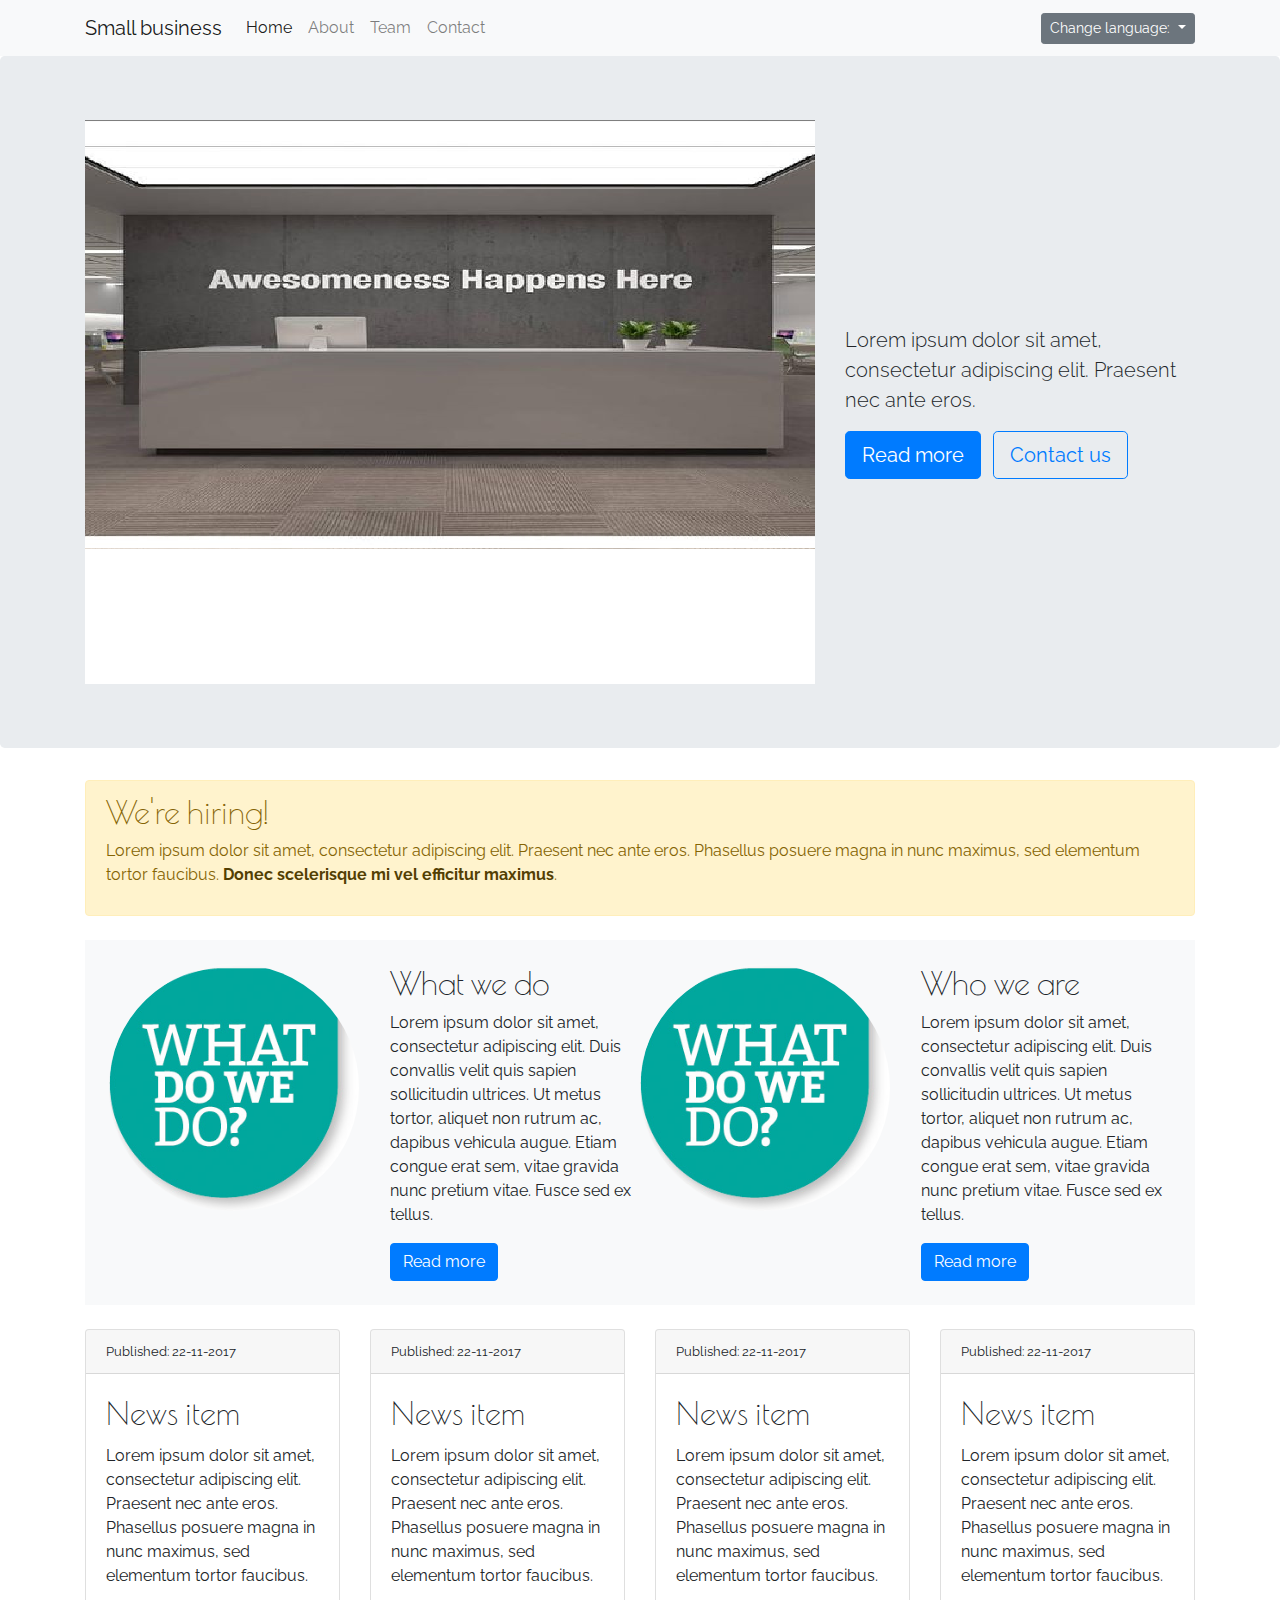
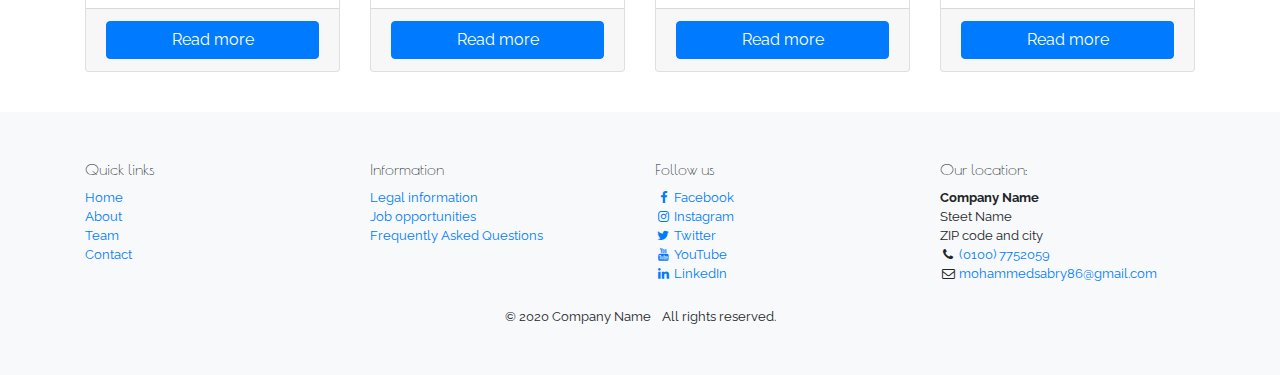
<file: BootStrap/index.html>
<!DOCTYPE html>
<html class="no-js" lang="">
  <head>
    <meta charset="utf-8" />
    <meta http-equiv="X-UA-Compatible" content="IE=edge" />
    <meta name="description" content="" />
    <meta name="viewport" content="width=device-width, initial-scale=1" />

    <link rel="stylesheet" href="css/bootstrap.min.css" />
    <link rel="stylesheet" href="css/font-awesome.min.css" />
    <link
      href="https://fonts.googleapis.com/css?family=Poiret+One|Raleway"
      rel="stylesheet"
    />

    <link rel="stylesheet" href="css/style.css" />

    <title>Home - Small company</title>
  </head>
  <body>
    <nav class="navbar navbar-expand-lg navbar-light bg-light">
      <div class="container">
        <a href="index.html" class="navbar-brand">Small business</a>
        <button
          class="navbar-toggler"
          type="button"
          data-toggle="collapse"
          data-target="#navbarCollapse"
          aria-controls="navbarCollapse"
          aria-expanded="false"
          aria-label="Toggle navigation"
        >
          <span class="navbar-toggler-icon"></span>
        </button>
        <div class="collapse navbar-collapse" id="navbarCollapse">
          <ul class="navbar-nav mr-auto">
            <li class="nav-item active">
              <a href="index.html" class="nav-link"
                >Home <span class="sr-only">(current)</span></a
              >
            </li>

            <li class="nav-item">
              <a href="about.html" class="nav-link">About</a>
            </li>
            <li class="nav-item">
              <a href="team.html" class="nav-link">Team</a>
            </li>
            <li class="nav-item">
              <a href="contact.html" class="nav-link">Contact</a>
            </li>
          </ul>
          <div class="dropdown">
            <button
              type="button"
              class="btn btn-secondary btn-sm dropdown-toggle"
              id="dropdownLanguage"
              data-toggle="dropdown"
              aria-haspopup="true"
              aria-expanded="false"
            >
              Change language:
            </button>
            <div class="dropdown-menu" aria-labelledby="dropdownLanguage">
              <a href="https://companyname.com/language" class="dropdown-item"
                >Language</a
              >
              <a href="https://companyname.com/language" class="dropdown-item"
                >Language</a
              >
              <a href="https://companyname.com/language" class="dropdown-item"
                >Language</a
              >
            </div>
          </div>
        </div>
      </div>
    </nav>
    <div class="jumbotron">
      <div class="container">
        <div class="row align-items-center">
          <div class="col-12 col-lg-8 mb-3 mb-lg-0">
            <img src="img/730x4001.png" class="img-fluid" />
          </div>
          <div class="col-12 col-lg-4">
            <p class="lead">
              Lorem ipsum dolor sit amet, consectetur adipiscing elit. Praesent
              nec ante eros.
            </p>
            <button
              type="button"
              class="btn btn-lg btn-primary d-block d-sm-inline-block mb-3 mb-sm-0 mr-2"
            >
              Read more
            </button>
            <button
              type="button"
              class="btn btn-lg btn-outline-primary d-block d-sm-inline-block mb-sm-0"
            >
              Contact us
            </button>
          </div>
        </div>
      </div>
    </div>
    <div class="container">
      <div class="alert alert-warning mb-4" role="alert">
        <h2 class="alert-heading">We're hiring!</h2>
        <p>
          Lorem ipsum dolor sit amet, consectetur adipiscing elit. Praesent nec
          ante eros. Phasellus posuere magna in nunc maximus, sed elementum
          tortor faucibus.
          <a href="#0" class="alert-link"
            >Donec scelerisque mi vel efficitur maximus</a
          >.
        </p>
      </div>
      <div class="row no-gutters bg-light p-4 mb-4">
        <div class="col-12 col-lg-6 mb-4 mb-lg-0">
          <div class="row">
            <div class="col-12 col-sm-6 text-center">
              <img
                src="img/300x3001.jpg"
                class="img-fluid rounded-circle mb-4 mb-lg-0"
              />
            </div>
            <div class="col-12 col-sm-6">
              <h2>What we do</h2>
              <p>
                Lorem ipsum dolor sit amet, consectetur adipiscing elit. Duis
                convallis velit quis sapien sollicitudin ultrices. Ut metus
                tortor, aliquet non rutrum ac, dapibus vehicula augue. Etiam
                congue erat sem, vitae gravida nunc pretium vitae. Fusce sed ex
                tellus.
              </p>
              <button type="button" class="btn btn-primary">Read more</button>
            </div>
          </div>
        </div>
        <div class="col-12 col-lg-6">
          <div class="row">
            <div class="col-12 col-sm-6 text-center">
              <img
                src="img/300x3001.jpg"
                class="img-fluid rounded-circle mb-4 mb-lg-0"
              />
            </div>
            <div class="col-12 col-sm-6">
              <h2>Who we are</h2>
              <p>
                Lorem ipsum dolor sit amet, consectetur adipiscing elit. Duis
                convallis velit quis sapien sollicitudin ultrices. Ut metus
                tortor, aliquet non rutrum ac, dapibus vehicula augue. Etiam
                congue erat sem, vitae gravida nunc pretium vitae. Fusce sed ex
                tellus.
              </p>
              <button type="button" class="btn btn-primary">Read more</button>
            </div>
          </div>
        </div>
      </div>
      <div class="row mb-4">
        <div class="col-12 col-md-6 col-lg-4 col-xl-3 mb-3">
          <div class="card">
            <div class="card-header small">
              Published: <time datetime="2017-11-22">22-11-2017</time>
            </div>
            <div class="card-body">
              <h2 class="card-title">News item</h2>
              <p class="card-text">
                Lorem ipsum dolor sit amet, consectetur adipiscing elit.
                Praesent nec ante eros. Phasellus posuere magna in nunc maximus,
                sed elementum tortor faucibus.
              </p>
            </div>
            <div class="card-footer">
              <a href="#0" class="btn btn-block btn-primary">Read more</a>
            </div>
          </div>
        </div>
        <div class="col-12 col-md-6 col-lg-4 col-xl-3 mb-3">
          <div class="card">
            <div class="card-header small">
              Published: <time datetime="2017-11-22">22-11-2017</time>
            </div>
            <div class="card-body">
              <h2 class="card-title">News item</h2>
              <p class="card-text">
                Lorem ipsum dolor sit amet, consectetur adipiscing elit.
                Praesent nec ante eros. Phasellus posuere magna in nunc maximus,
                sed elementum tortor faucibus.
              </p>
            </div>
            <div class="card-footer">
              <a href="#0" class="btn btn-block btn-primary">Read more</a>
            </div>
          </div>
        </div>
        <div class="col-12 col-md-6 col-lg-4 col-xl-3 mb-3">
          <div class="card">
            <div class="card-header small">
              Published: <time datetime="2017-11-22">22-11-2017</time>
            </div>
            <div class="card-body">
              <h2 class="card-title">News item</h2>
              <p class="card-text">
                Lorem ipsum dolor sit amet, consectetur adipiscing elit.
                Praesent nec ante eros. Phasellus posuere magna in nunc maximus,
                sed elementum tortor faucibus.
              </p>
            </div>
            <div class="card-footer">
              <a href="#0" class="btn btn-block btn-primary">Read more</a>
            </div>
          </div>
        </div>
        <div class="col-12 col-md-6 col-lg-4 col-xl-3 mb-3">
          <div class="card">
            <div class="card-header small">
              Published: <time datetime="2017-11-22">22-11-2017</time>
            </div>
            <div class="card-body">
              <h2 class="card-title">News item</h2>
              <p class="card-text">
                Lorem ipsum dolor sit amet, consectetur adipiscing elit.
                Praesent nec ante eros. Phasellus posuere magna in nunc maximus,
                sed elementum tortor faucibus.
              </p>
            </div>
            <div class="card-footer">
              <a href="#0" class="btn btn-block btn-primary">Read more</a>
            </div>
          </div>
        </div>
      </div>
    </div>
    <footer class="small bg-light">
      <div class="container py-3 py-sm-5">
        <div class="row">
          <div class="col-12 col-sm-6 col-md-3">
            <h6>Quick links</h6>
            <ul class="list-unstyled">
              <li><a href="index.html">Home</a></li>
              <li><a href="about.html">About</a></li>
              <li><a href="team.html">Team</a></li>
              <li><a href="contact.html">Contact</a></li>
            </ul>
          </div>
          <div class="col-12 col-sm-6 col-md-3">
            <h6>Information</h6>
            <ul class="list-unstyled">
              <li><a href="#0">Legal information</a></li>
              <li><a href="#0">Job opportunities</a></li>
              <li><a href="#0">Frequently Asked Questions</a></li>
            </ul>
          </div>
          <div class="col-12 col-sm-6 col-md-3">
            <h6>Follow us</h6>
            <ul class="list-unstyled">
              <li>
                <a href="#0"
                  ><i class="fa fa-fw fa-facebook" aria-hidden="true"></i>
                  Facebook</a
                >
              </li>
              <li>
                <a href="#0"
                  ><i class="fa fa-fw fa-instagram" aria-hidden="true"></i>
                  Instagram</a
                >
              </li>
              <li>
                <a href="#0"
                  ><i class="fa fa-fw fa-twitter" aria-hidden="true"></i>
                  Twitter</a
                >
              </li>
              <li>
                <a href="#0"
                  ><i class="fa fa-fw fa-youtube" aria-hidden="true"></i>
                  YouTube</a
                >
              </li>
              <li>
                <a href="#0"
                  ><i class="fa fa-fw fa-linkedin" aria-hidden="true"></i>
                  LinkedIn</a
                >
              </li>
            </ul>
          </div>
          <div class="col-12 col-sm-6 col-md-3">
            <h6>Our location:</h6>
            <address>
              <strong>Company Name</strong><br />
              Steet Name<br />
              ZIP code and city<br />
              <i class="fa fa-fw fa-phone" aria-hidden="true"></i>
              <a href="tel:01007752059">(0100) 7752059</a><br />
              <i class="fa fa-fw fa-envelope-o" aria-hidden="true"></i>
              <a href="mailto:mohammedsabry86@gmail.com"
                >mohammedsabry86@gmail.com</a
              >
            </address>
          </div>
        </div>
        <ul class="list-inline mt-2 mb-0 text-center">
          <li class="list-inline-item">&copy; 2020 Company Name</li>
          <li class="list-inline-item">All rights reserved.</li>
        </ul>
      </div>
    </footer>

    <!-- jQuery first, then Bootstrap JS -->
    <script src="js/jquery.min.js"></script>
    <script src="js/bootstrap.bundle.min.js"></script>
  </body>
</html>
</file>
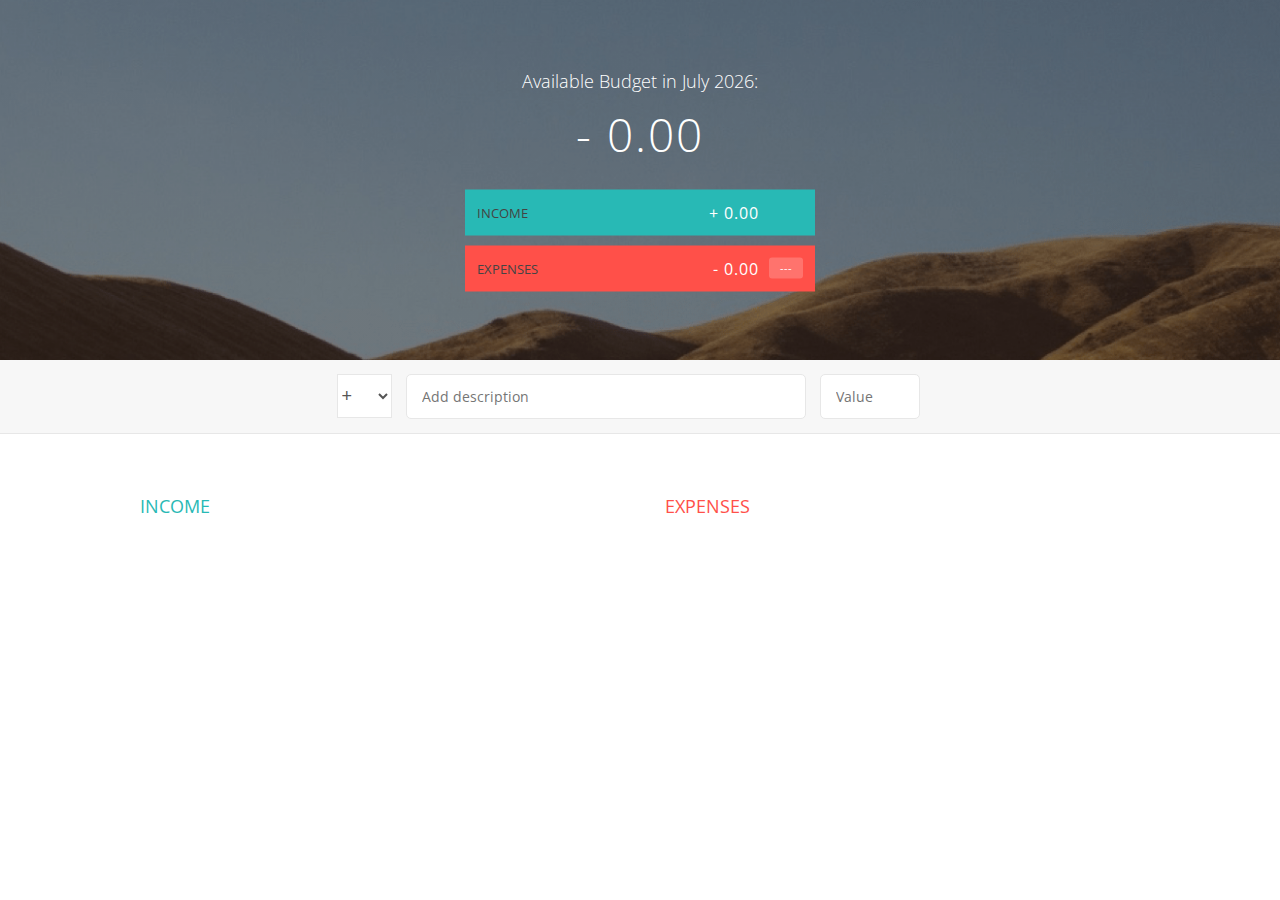
<file: JavaScript/budgety/index.html>
<!DOCTYPE html>
<html lang="en">
    <head>
        <meta charset="UTF-8">
        <link href="https://fonts.googleapis.com/css?family=Open+Sans:100,300,400,600" rel="stylesheet" type="text/css">
        <link href="http://code.ionicframework.com/ionicons/2.0.1/css/ionicons.min.css" rel="stylesheet" type="text/css">
        <link type="text/css" rel="stylesheet" href="style.css">
        <title>Budgety</title>
    </head>
    <body>
        
        <div class="top">
            <div class="budget">
                <div class="budget__title">
                    Available Budget in <span class="budget__title--month">%Month%</span>:
                </div>
                
                <div class="budget__value">+ 2,345.64</div>
                
                <div class="budget__income clearfix">
                    <div class="budget__income--text">Income</div>
                    <div class="right">
                        <div class="budget__income--value">+ 4,300.00</div>
                        <div class="budget__income--percentage">&nbsp;</div>
                    </div>
                </div>
                
                <div class="budget__expenses clearfix">
                    <div class="budget__expenses--text">Expenses</div>
                    <div class="right clearfix">
                        <div class="budget__expenses--value">- 1,954.36</div>
                        <div class="budget__expenses--percentage">45%</div>
                    </div>
                </div>
            </div>
        </div>
        
        
        
        <div class="bottom">
            <div class="add">
                <div class="add__container">
                    <select class="add__type">
                        <option value="inc" selected>+</option>
                        <option value="exp">-</option>
                    </select>
                    <input type="text" class="add__description" placeholder="Add description">
                    <input type="number" class="add__value" placeholder="Value">
                    <button class="add__btn"><i class="ion-ios-checkmark-outline"></i></button>
                </div>
            </div>
            
            <div class="container clearfix">
                <div class="income">
                    <h2 class="icome__title">Income</h2>
                    
                    <div class="income__list">
                       
                        <!--
                        <div class="item clearfix" id="income-0">
                            <div class="item__description">Salary</div>
                            <div class="right clearfix">
                                <div class="item__value">+ 2,100.00</div>
                                <div class="item__delete">
                                    <button class="item__delete--btn">
                                        <i class="ion-ios-close-outline"></i>
                                    </button>
                                </div>
                            </div>
                        </div>
                        
                        <div class="item clearfix" id="income-1">
                            <div class="item__description">Sold car</div>
                            <div class="right clearfix">
                                <div class="item__value">+ 1,500.00</div>
                                <div class="item__delete">
                                    <button class="item__delete--btn"><i class="ion-ios-close-outline"></i></button>
                                </div>
                            </div>
                        </div>
                        -->
                        
                    </div>
                </div>
                
                
                
                <div class="expenses">
                    <h2 class="expenses__title">Expenses</h2>
                    
                    <div class="expenses__list">
                       
                        <!--
                        <div class="item clearfix" id="expense-0">
                            <div class="item__description">Apartment rent</div>
                            <div class="right clearfix">
                                <div class="item__value">- 900.00</div>
                                <div class="item__percentage">21%</div>
                                <div class="item__delete">
                                    <button class="item__delete--btn"><i class="ion-ios-close-outline"></i></button>
                                </div>
                            </div>
                        </div>

                        <div class="item clearfix" id="expense-1">
                            <div class="item__description">Grocery shopping</div>
                            <div class="right clearfix">
                                <div class="item__value">- 435.28</div>
                                <div class="item__percentage">10%</div>
                                <div class="item__delete">
                                    <button class="item__delete--btn"><i class="ion-ios-close-outline"></i></button>
                                </div>
                            </div>
                        </div>
                        -->
                        
                    </div>
                </div>
            </div>
            
            
        </div>
        
        <script src="app.js"></script>
    </body>
</html>
</file>
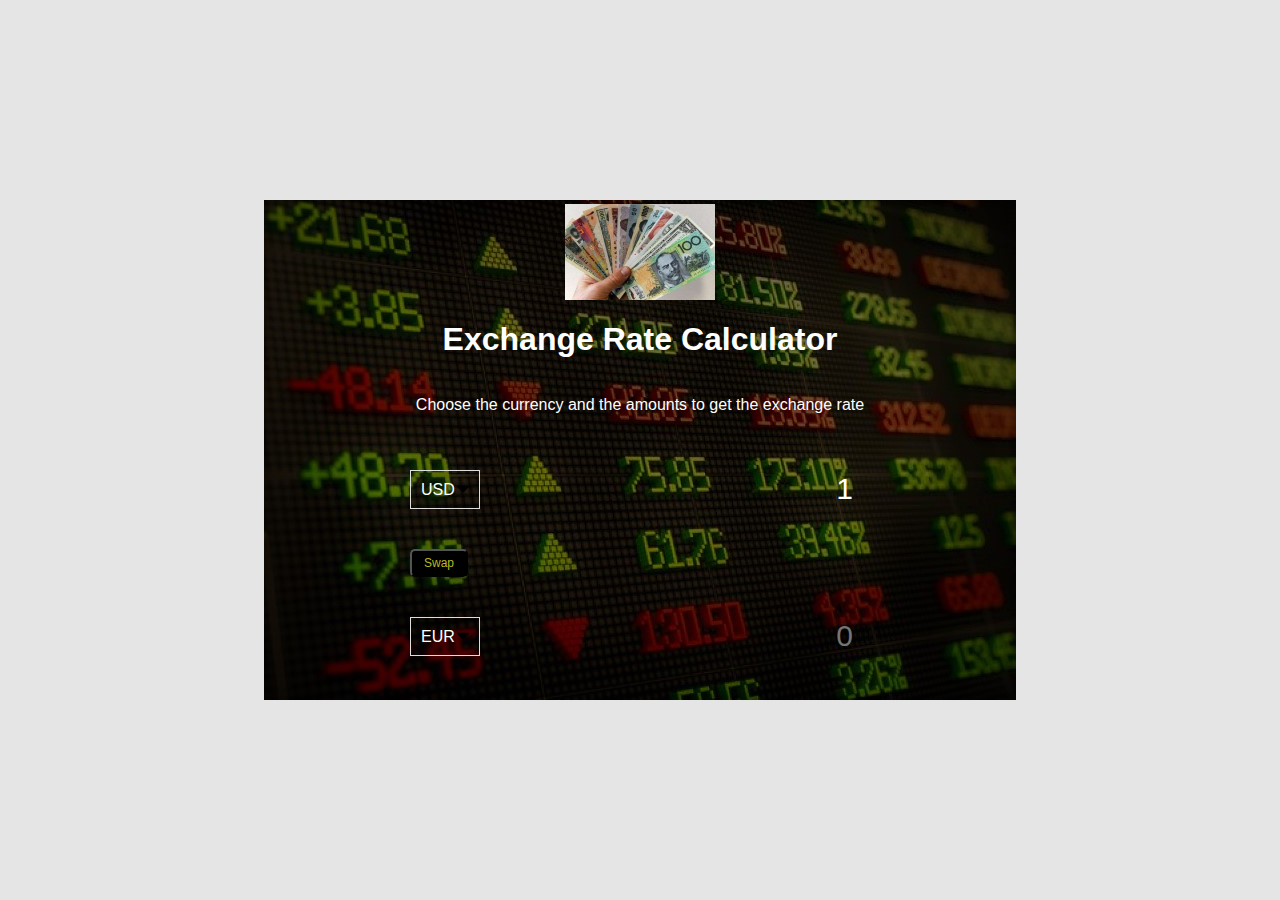
<file: JavaScript/exchange-rate/index.html>
<!DOCTYPE html>
<html lang="en">
  <head>
    <meta charset="UTF-8" />
    <meta name="viewport" content="width=device-width, initial-scale=1.0" />
    <meta http-equiv="X-UA-Compatible" content="ie=edge" />
    <title>Exchange Rate Calculator</title>
    <link rel="stylesheet" href="style.css" />
  </head>
  <body>
    <img src="img/money.jpg" alt="" class="money-img" />
    <h1>Exchange Rate Calculator</h1>
    <p>Choose the currency and the amounts to get the exchange rate</p>

    <div class="container">
      <div class="currency">
        <select id="currency-one">
          <option value="AED">AED</option>
          <option value="ARS">ARS</option>
          <option value="AUD">AUD</option>
          <option value="BGN">BGN</option>
          <option value="BRL">BRL</option>
          <option value="BSD">BSD</option>
          <option value="CAD">CAD</option>
          <option value="CHF">CHF</option>
          <option value="CLP">CLP</option>
          <option value="CNY">CNY</option>
          <option value="COP">COP</option>
          <option value="CZK">CZK</option>
          <option value="DKK">DKK</option>
          <option value="DOP">DOP</option>
          <option value="EGP">EGP</option>
          <option value="EUR">EUR</option>
          <option value="FJD">FJD</option>
          <option value="GBP">GBP</option>
          <option value="GTQ">GTQ</option>
          <option value="HKD">HKD</option>
          <option value="HRK">HRK</option>
          <option value="HUF">HUF</option>
          <option value="IDR">IDR</option>
          <option value="ILS">ILS</option>
          <option value="INR">INR</option>
          <option value="ISK">ISK</option>
          <option value="JPY">JPY</option>
          <option value="KRW">KRW</option>
          <option value="KZT">KZT</option>
          <option value="MXN">MXN</option>
          <option value="MYR">MYR</option>
          <option value="NOK">NOK</option>
          <option value="NZD">NZD</option>
          <option value="PAB">PAB</option>
          <option value="PEN">PEN</option>
          <option value="PHP">PHP</option>
          <option value="PKR">PKR</option>
          <option value="PLN">PLN</option>
          <option value="PYG">PYG</option>
          <option value="RON">RON</option>
          <option value="RUB">RUB</option>
          <option value="SAR">SAR</option>
          <option value="SEK">SEK</option>
          <option value="SGD">SGD</option>
          <option value="THB">THB</option>
          <option value="TRY">TRY</option>
          <option value="TWD">TWD</option>
          <option value="UAH">UAH</option>
          <option value="USD" selected>USD</option>
          <option value="UYU">UYU</option>
          <option value="VND">VND</option>
          <option value="ZAR">ZAR</option>
        </select>
        <input type="number" id="amount-one" placeholder="0" value="1" />
      </div>

      <div class="swap-rate-container">
        <button class="btn" id="swap">
          Swap
        </button>
        <div class="rate" id="rate"></div>
      </div>

      <div class="currency">
        <select id="currency-two">
          <option value="AED">AED</option>
          <option value="ARS">ARS</option>
          <option value="AUD">AUD</option>
          <option value="BGN">BGN</option>
          <option value="BRL">BRL</option>
          <option value="BSD">BSD</option>
          <option value="CAD">CAD</option>
          <option value="CHF">CHF</option>
          <option value="CLP">CLP</option>
          <option value="CNY">CNY</option>
          <option value="COP">COP</option>
          <option value="CZK">CZK</option>
          <option value="DKK">DKK</option>
          <option value="DOP">DOP</option>
          <option value="EGP">EGP</option>
          <option value="EUR" selected>EUR</option>
          <option value="FJD">FJD</option>
          <option value="GBP">GBP</option>
          <option value="GTQ">GTQ</option>
          <option value="HKD">HKD</option>
          <option value="HRK">HRK</option>
          <option value="HUF">HUF</option>
          <option value="IDR">IDR</option>
          <option value="ILS">ILS</option>
          <option value="INR">INR</option>
          <option value="ISK">ISK</option>
          <option value="JPY">JPY</option>
          <option value="KRW">KRW</option>
          <option value="KZT">KZT</option>
          <option value="MXN">MXN</option>
          <option value="MYR">MYR</option>
          <option value="NOK">NOK</option>
          <option value="NZD">NZD</option>
          <option value="PAB">PAB</option>
          <option value="PEN">PEN</option>
          <option value="PHP">PHP</option>
          <option value="PKR">PKR</option>
          <option value="PLN">PLN</option>
          <option value="PYG">PYG</option>
          <option value="RON">RON</option>
          <option value="RUB">RUB</option>
          <option value="SAR">SAR</option>
          <option value="SEK">SEK</option>
          <option value="SGD">SGD</option>
          <option value="THB">THB</option>
          <option value="TRY">TRY</option>
          <option value="TWD">TWD</option>
          <option value="UAH">UAH</option>
          <option value="USD">USD</option>
          <option value="UYU">UYU</option>
          <option value="VND">VND</option>
          <option value="ZAR">ZAR</option>
        </select>
        <input type="number" id="amount-two" placeholder="0" />
      </div>
    </div>

    <script src="script.js"></script>
  </body>
</html>
</file>
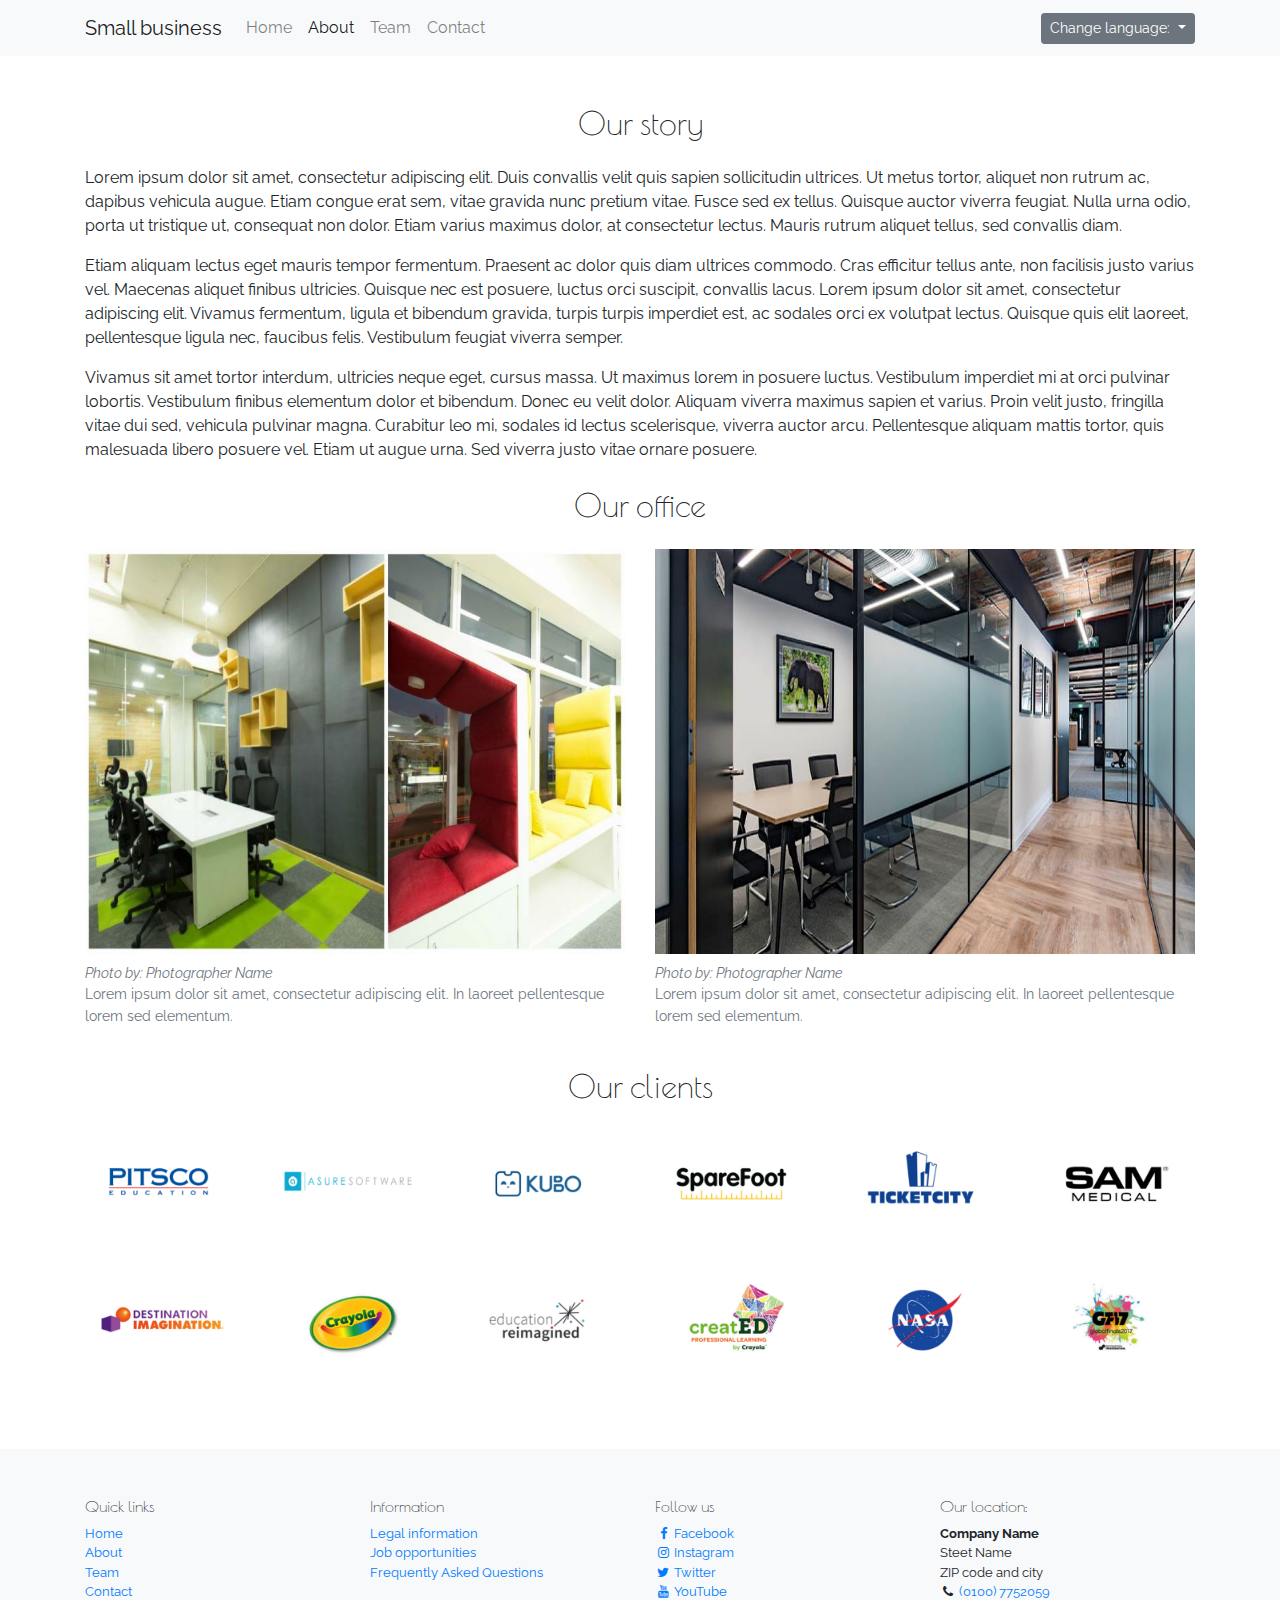
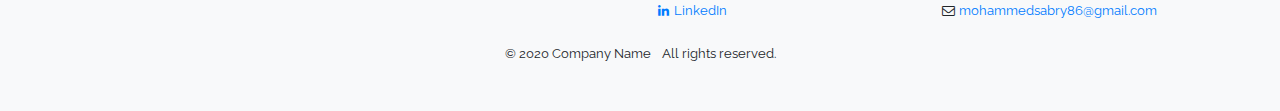
<file: BootStrap/about.html>
<!DOCTYPE html>
<html class="no-js" lang="">
  <head>
    <meta charset="utf-8" />
    <meta http-equiv="X-UA-Compatible" content="IE=edge" />
    <meta name="description" content="" />
    <meta name="viewport" content="width=device-width, initial-scale=1" />

    <link rel="stylesheet" href="css/bootstrap.min.css" />
    <link rel="stylesheet" href="css/font-awesome.min.css" />
    <link
      href="https://fonts.googleapis.com/css?family=Poiret+One|Raleway"
      rel="stylesheet"
    />

    <link rel="stylesheet" href="css/style.css" />

    <title>About - Small company</title>
  </head>
  <body>
    <nav class="navbar navbar-expand-lg navbar-light bg-light">
      <div class="container">
        <a href="index.html" class="navbar-brand">Small business</a>
        <button
          class="navbar-toggler"
          type="button"
          data-toggle="collapse"
          data-target="#navbarCollapse"
          aria-controls="navbarCollapse"
          aria-expanded="false"
          aria-label="Toggle navigation"
        >
          <span class="navbar-toggler-icon"></span>
        </button>
        <div class="collapse navbar-collapse" id="navbarCollapse">
          <ul class="navbar-nav mr-auto">
            <li class="nav-item">
              <a href="index.html" class="nav-link"
                >Home <span class="sr-only">(current)</span></a
              >
            </li>
          
            <li class="nav-item active">
              <a href="about.html" class="nav-link">About</a>
            </li>
            <li class="nav-item">
              <a href="team.html" class="nav-link">Team</a>
            </li>
            <li class="nav-item">
              <a href="contact.html" class="nav-link">Contact</a>
            </li>
          </ul>
          <div class="dropdown">
            <button
              type="button"
              class="btn btn-secondary btn-sm dropdown-toggle"
              id="dropdownLanguage"
              data-toggle="dropdown"
              aria-haspopup="true"
              aria-expanded="false"
            >
              Change language:
            </button>
            <div class="dropdown-menu" aria-labelledby="dropdownLanguage">
              <a href="https://companyname.com/language" class="dropdown-item"
                >Language</a
              >
              <a href="https://companyname.com/language" class="dropdown-item"
                >Language</a
              >
              <a href="https://companyname.com/language" class="dropdown-item"
                >Language</a
              >
            </div>
          </div>
        </div>
      </div>
    </nav>
    <div class="container my-3 my-sm-5">
      <div class="mb-sm-4">
        <h2 class="text-center mb-sm-4">Our story</h2>
        <p>
          Lorem ipsum dolor sit amet, consectetur adipiscing elit. Duis
          convallis velit quis sapien sollicitudin ultrices. Ut metus tortor,
          aliquet non rutrum ac, dapibus vehicula augue. Etiam congue erat sem,
          vitae gravida nunc pretium vitae. Fusce sed ex tellus. Quisque auctor
          viverra feugiat. Nulla urna odio, porta ut tristique ut, consequat non
          dolor. Etiam varius maximus dolor, at consectetur lectus. Mauris
          rutrum aliquet tellus, sed convallis diam.
        </p>
        <p>
          Etiam aliquam lectus eget mauris tempor fermentum. Praesent ac dolor
          quis diam ultrices commodo. Cras efficitur tellus ante, non facilisis
          justo varius vel. Maecenas aliquet finibus ultricies. Quisque nec est
          posuere, luctus orci suscipit, convallis lacus. Lorem ipsum dolor sit
          amet, consectetur adipiscing elit. Vivamus fermentum, ligula et
          bibendum gravida, turpis turpis imperdiet est, ac sodales orci ex
          volutpat lectus. Quisque quis elit laoreet, pellentesque ligula nec,
          faucibus felis. Vestibulum feugiat viverra semper.
        </p>
        <p>
          Vivamus sit amet tortor interdum, ultricies neque eget, cursus massa.
          Ut maximus lorem in posuere luctus. Vestibulum imperdiet mi at orci
          pulvinar lobortis. Vestibulum finibus elementum dolor et bibendum.
          Donec eu velit dolor. Aliquam viverra maximus sapien et varius. Proin
          velit justo, fringilla vitae dui sed, vehicula pulvinar magna.
          Curabitur leo mi, sodales id lectus scelerisque, viverra auctor arcu.
          Pellentesque aliquam mattis tortor, quis malesuada libero posuere vel.
          Etiam ut augue urna. Sed viverra justo vitae ornare posuere.
        </p>
      </div>
      <div class="mb-sm-4">
        <h2 class="text-center mb-sm-4">Our office</h2>
        <div class="row">
          <div class="col-12 col-lg-6">
            <figure class="figure">
              <img
                src="img/800x6002.jpg"
                class="figure-img img-fluid"
                alt="Figure image"
              />
              <figcaption class="figure-caption small">
                <p class="font-italic mb-0">Photo by: Photographer Name</p>
                <p class="mb-0">
                  Lorem ipsum dolor sit amet, consectetur adipiscing elit. In
                  laoreet pellentesque lorem sed elementum.
                </p>
              </figcaption>
            </figure>
          </div>
          <div class="col-12 col-lg-6">
            <figure class="figure">
              <img
                src="img/800x6001.jpg"
                class="figure-img img-fluid"
                alt="Figure image"
              />
              <figcaption class="figure-caption small">
                <p class="font-italic mb-0">Photo by: Photographer Name</p>
                <p class="mb-0">
                  Lorem ipsum dolor sit amet, consectetur adipiscing elit. In
                  laoreet pellentesque lorem sed elementum.
                </p>
              </figcaption>
            </figure>
          </div>
        </div>
      </div>
      <h2 class="text-center mb-sm-4">Our clients</h2>
      <div class="row mb-4">
        <div class="col-6 col-sm-4 col-lg-2 mb-3">
          <img src="img/400x3001.png" class="img-fluid" />
        </div>
        <div class="col-6 col-sm-4 col-lg-2 mb-3">
          <img src="img/400x3002.png" class="img-fluid" />
        </div>
        <div class="col-6 col-sm-4 col-lg-2 mb-3">
          <img src="img/400x3003.png" class="img-fluid" />
        </div>
        <div class="col-6 col-sm-4 col-lg-2 mb-3">
          <img src="img/400x3004.png" class="img-fluid" />
        </div>
        <div class="col-6 col-sm-4 col-lg-2 mb-3">
          <img src="img/400x3005.png" class="img-fluid" />
        </div>
        <div class="col-6 col-sm-4 col-lg-2 mb-3">
          <img src="img/400x3006.png" class="img-fluid" />
        </div>
        <div class="col-6 col-sm-4 col-lg-2 mb-3">
          <img src="img/400x3007.png" class="img-fluid" />
        </div>
        <div class="col-6 col-sm-4 col-lg-2 mb-3">
          <img src="img/400x3008.png" class="img-fluid" />
        </div>
        <div class="col-6 col-sm-4 col-lg-2 mb-3">
          <img src="img/400x3009.png" class="img-fluid" />
        </div>
        <div class="col-6 col-sm-4 col-lg-2 mb-3">
          <img src="img/400x30010.png" class="img-fluid" />
        </div>
        <div class="col-6 col-sm-4 col-lg-2 mb-3">
          <img src="img/400x30011.png" class="img-fluid" />
        </div>
        <div class="col-6 col-sm-4 col-lg-2 mb-3">
          <img src="img/400x30012.png" class="img-fluid" />
        </div>
      </div>
    </div>
    <footer class="small bg-light">
      <div class="container py-3 py-sm-5">
        <div class="row">
          <div class="col-12 col-sm-6 col-md-3">
            <h6>Quick links</h6>
            <ul class="list-unstyled">
              <li><a href="index.html">Home</a></li>
              <li><a href="about.html">About</a></li>
              <li><a href="team.html">Team</a></li>
              <li><a href="contact.html">Contact</a></li>
            </ul>
          </div>
          <div class="col-12 col-sm-6 col-md-3">
            <h6>Information</h6>
            <ul class="list-unstyled">
              <li><a href="#0">Legal information</a></li>
              <li><a href="#0">Job opportunities</a></li>
              <li><a href="#0">Frequently Asked Questions</a></li>
            </ul>
          </div>
          <div class="col-12 col-sm-6 col-md-3">
            <h6>Follow us</h6>
            <ul class="list-unstyled">
              <a href="#0"
              ><i class="fa fa-fw fa-facebook" aria-hidden="true"></i>
              Facebook</a
            >
          </li>
          <li>
            <a href="#0"
              ><i class="fa fa-fw fa-instagram" aria-hidden="true"></i>
              Instagram</a
            >
          </li>
          <li>
            <a href="#0"
              ><i class="fa fa-fw fa-twitter" aria-hidden="true"></i>
              Twitter</a
            >
          </li>
          <li>
            <a href="#0"
              ><i class="fa fa-fw fa-youtube" aria-hidden="true"></i>
              YouTube</a
            >
          </li>
          <li>
            <a href="#0"
              ><i class="fa fa-fw fa-linkedin" aria-hidden="true"></i>
              LinkedIn</a
            >
          </li>
            </ul>
          </div>
          <div class="col-12 col-sm-6 col-md-3">
            <h6>Our location:</h6>
            <address>
              <strong>Company Name</strong><br />
              Steet Name<br />
              ZIP code and city<br />
              <i class="fa fa-fw fa-phone" aria-hidden="true"></i>
              <a href="tel:+01007752059">(0100) 7752059</a><br />
              <i class="fa fa-fw fa-envelope-o" aria-hidden="true"></i>
              <a href="mailto:mohammedsabry86@gmail.com"
                >mohammedsabry86@gmail.com</a
              >
            </address>
          </div>
        </div>
        <ul class="list-inline mt-2 mb-0 text-center">
          <li class="list-inline-item">&copy; 2020 Company Name</li>
          <li class="list-inline-item">All rights reserved.</li>
        </ul>
      </div>
    </footer>

    <!-- jQuery first, then Bootstrap JS -->
    <script src="js/jquery.min.js"></script>
    <script src="js/bootstrap.bundle.min.js"></script>
  </body>
</html>
</file>
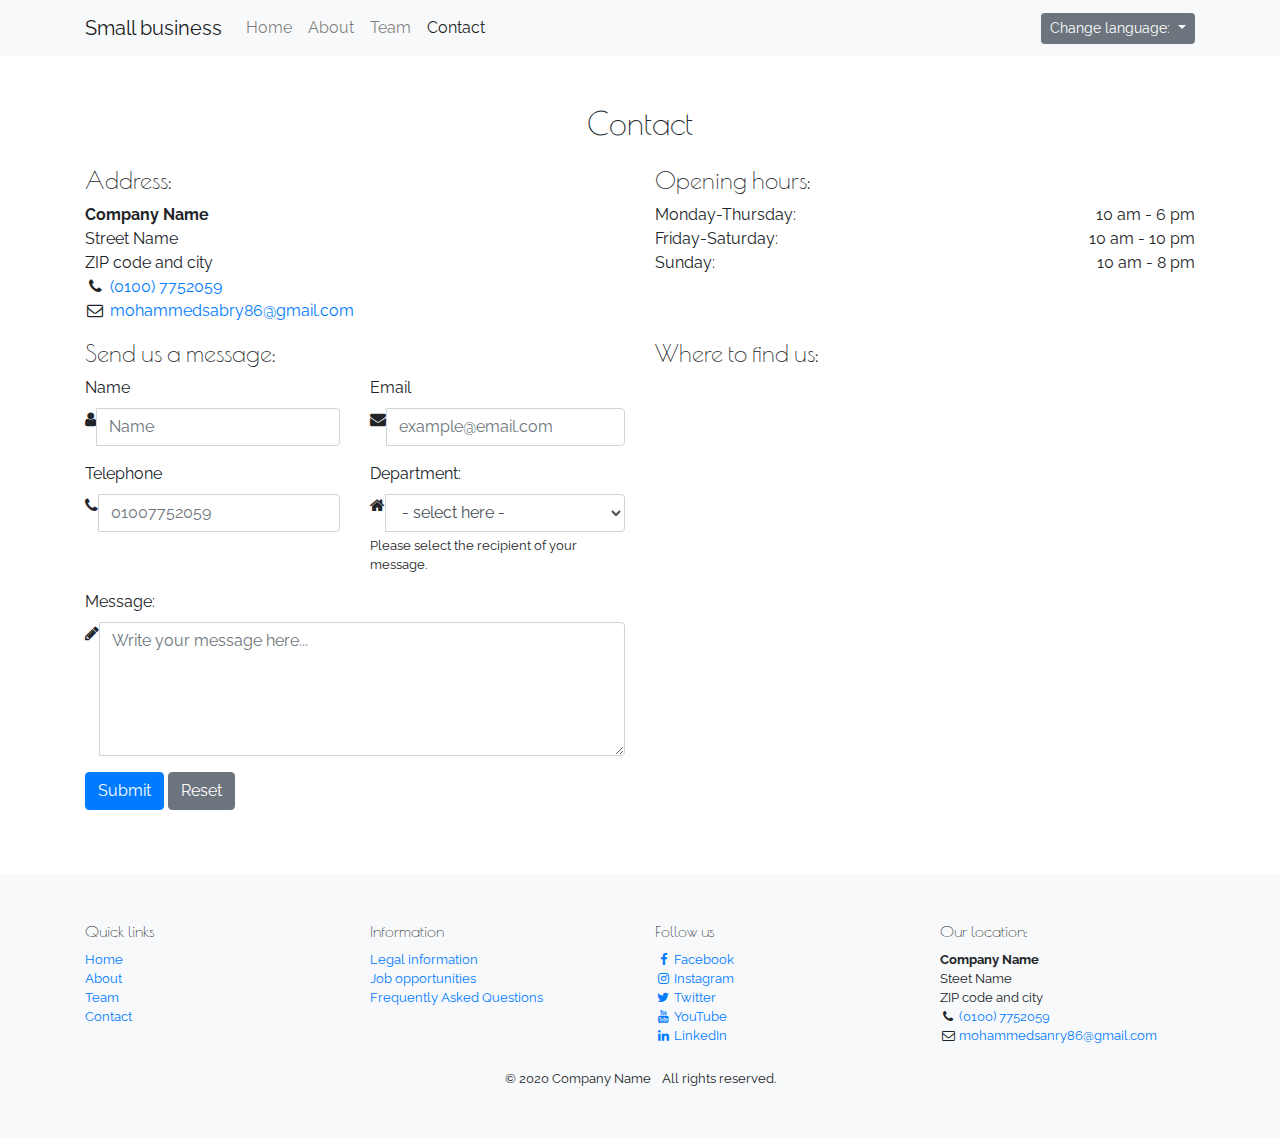
<file: BootStrap/contact.html>
<!DOCTYPE html>
<html class="no-js" lang="">
  <head>
    <meta charset="utf-8" />
    <meta http-equiv="X-UA-Compatible" content="IE=edge" />
    <meta name="description" content="" />
    <meta name="viewport" content="width=device-width, initial-scale=1" />

    <link rel="stylesheet" href="css/bootstrap.min.css" />
    <link rel="stylesheet" href="css/font-awesome.min.css" />
    <link
      href="https://fonts.googleapis.com/css?family=Poiret+One|Raleway"
      rel="stylesheet"
    />
    <link rel="stylesheet" href="css/style.css" />

    <title>Contact - Small company</title>
  </head>
  <body>
    <nav class="navbar navbar-expand-lg navbar-light bg-light">
      <div class="container">
        <a href="index.html" class="navbar-brand">Small business</a>
        <button
          class="navbar-toggler"
          type="button"
          data-toggle="collapse"
          data-target="#navbarCollapse"
          aria-controls="navbarCollapse"
          aria-expanded="false"
          aria-label="Toggle navigation"
        >
          <span class="navbar-toggler-icon"></span>
        </button>
        <div class="collapse navbar-collapse" id="navbarCollapse">
          <ul class="navbar-nav mr-auto">
            <li class="nav-item">
              <a href="index.html" class="nav-link"
                >Home <span class="sr-only">(current)</span></a
              >
            </li>

            <li class="nav-item">
              <a href="about.html" class="nav-link">About</a>
            </li>
            <li class="nav-item">
              <a href="team.html" class="nav-link">Team</a>
            </li>
            <li class="nav-item active">
              <a href="contact.html" class="nav-link">Contact</a>
            </li>
          </ul>
          <div class="dropdown">
            <button
              type="button"
              class="btn btn-secondary btn-sm dropdown-toggle"
              id="dropdownLanguage"
              data-toggle="dropdown"
              aria-haspopup="true"
              aria-expanded="false"
            >
              Change language:
            </button>
            <div class="dropdown-menu" aria-labelledby="dropdownLanguage">
              <a href="https://companyname.com/language" class="dropdown-item"
                >Language</a
              >
              <a href="https://companyname.com/language" class="dropdown-item"
                >Language</a
              >
              <a href="https://companyname.com/language" class="dropdown-item"
                >Language</a
              >
            </div>
          </div>
        </div>
      </div>
    </nav>
    <div class="container my-3 my-sm-5">
      <h2 class="text-center mb-sm-4">Contact</h2>
      <div class="row">
        <div class="col-12 col-md-6">
          <h4>Address:</h4>
          <address>
            <strong>Company Name</strong><br />
            Street Name<br />
            ZIP code and city<br />
            <i class="fa fa-fw fa-phone" aria-hidden="true"></i>
            <a href="tel:010077520590">(0100) 7752059</a><br />
            <i class="fa fa-fw fa-envelope-o" aria-hidden="true"></i>
            <a href="mailto:mohammedsabry86@gmail.com"
              >mohammedsabry86@gmail.com</a
            >
          </address>
        </div>
        <div class="col-12 col-md-6">
          <h4>Opening hours:</h4>
          <p>
            Monday-Thursday: <span class="float-right">10 am - 6 pm</span><br />
            Friday-Saturday: <span class="float-right">10 am - 10 pm</span
            ><br />
            Sunday: <span class="float-right">10 am - 8 pm</span><br />
          </p>
        </div>
      </div>
      <div class="row">
        <div class="col-12 col-lg-6 mb-3">
          <h4>Send us a message:</h4>
          <form>
            <div class="row">
              <div class="col-12 col-sm-6">
                <div class="form-group">
                  <label for="name">Name</label>
                  <div class="input-group">
                    <span class="input-group-addon"
                      ><i class="fa fa-user" aria-hidden="true"></i
                    ></span>
                    <input
                      type="text"
                      id="name"
                      class="form-control"
                      name="name"
                      placeholder="Name"
                      required=""
                    />
                  </div>
                </div>
              </div>
              <div class="col-12 col-sm-6">
                <div class="form-group">
                  <label for="email">Email</label>
                  <div class="input-group">
                    <span class="input-group-addon"
                      ><i class="fa fa-envelope" aria-hidden="true"></i
                    ></span>
                    <input
                      type="email"
                      id="email"
                      class="form-control"
                      name="email"
                      placeholder="example@email.com"
                      required=""
                    />
                  </div>
                </div>
              </div>
            </div>
            <div class="row">
              <div class="col-12 col-sm-6">
                <div class="form-group">
                  <label for="telephone">Telephone</label>
                  <div class="input-group">
                    <span class="input-group-addon"
                      ><i class="fa fa-phone" aria-hidden="true"></i
                    ></span>
                    <input
                      type="tel"
                      id="telephone"
                      class="form-control"
                      name="telephone"
                      placeholder="01007752059"
                    />
                  </div>
                </div>
              </div>
              <div class="col-12 col-sm-6">
                <div class="form-group">
                  <label for="department">Department:</label>
                  <div class="input-group">
                    <span class="input-group-addon"
                      ><i class="fa fa-home" aria-hidden="true"></i
                    ></span>
                    <select
                      id="department"
                      class="form-control"
                      name="department"
                      aria-describedby="department-help-block"
                      required=""
                    >
                      <option value="">- select here -</option>
                      <option value="business">Business</option>
                      <option value="sale">Sale</option>
                      <option value="support">Support</option>
                    </select>
                  </div>
                  <small id="department-help-block" class="form-text"
                    >Please select the recipient of your message.</small
                  >
                </div>
              </div>
            </div>
            <div class="form-group">
              <label for="textarea">Message:</label>
              <div class="input-group">
                <span class="input-group-addon"
                  ><i class="fa fa-pencil" aria-hidden="true"></i
                ></span>
                <textarea
                  id="textarea"
                  class="form-control"
                  rows="5"
                  placeholder="Write your message here..."
                  required=""
                ></textarea>
              </div>
            </div>
            <button type="submit" class="btn btn-primary">Submit</button>
            <button type="reset" class="btn btn-secondary">Reset</button>
          </form>
        </div>
        <div class="col-12 col-lg-6">
          <h4>Where to find us:</h4>
          <div class="embed-responsive embed-responsive-4by3">
            <iframe
              class="embed-responsive-item"
              src="https://www.google.com/local/place/rap/edit/location?rg=true"
              width="600"
              height="450"
              frameborder="0"
              style="border:0"
              allowfullscreen=""
            ></iframe>
          </div>
        </div>
      </div>
    </div>
    <footer class="small bg-light">
      <div class="container py-3 py-sm-5">
        <div class="row">
          <div class="col-12 col-sm-6 col-md-3">
            <h6>Quick links</h6>
            <ul class="list-unstyled">
              <li><a href="index.html">Home</a></li>
              <li><a href="about.html">About</a></li>
              <li><a href="team.html">Team</a></li>
              <li><a href="contact.html">Contact</a></li>
            </ul>
          </div>
          <div class="col-12 col-sm-6 col-md-3">
            <h6>Information</h6>
            <ul class="list-unstyled">
              <li><a href="#0">Legal information</a></li>
              <li><a href="#0">Job opportunities</a></li>
              <li><a href="#0">Frequently Asked Questions</a></li>
            </ul>
          </div>
          <div class="col-12 col-sm-6 col-md-3">
            <h6>Follow us</h6>
            <ul class="list-unstyled">
              <li>
                <a href="#0"
                  ><i class="fa fa-fw fa-facebook" aria-hidden="true"></i>
                  Facebook</a
                >
              </li>
              <li>
                <a href="#0"
                  ><i class="fa fa-fw fa-instagram" aria-hidden="true"></i>
                  Instagram</a
                >
              </li>
              <li>
                <a href="#0"
                  ><i class="fa fa-fw fa-twitter" aria-hidden="true"></i>
                  Twitter</a
                >
              </li>
              <li>
                <a href="#0"
                  ><i class="fa fa-fw fa-youtube" aria-hidden="true"></i>
                  YouTube</a
                >
              </li>
              <li>
                <a href="#0"
                  ><i class="fa fa-fw fa-linkedin" aria-hidden="true"></i>
                  LinkedIn</a
                >
              </li>
            </ul>
          </div>
          <div class="col-12 col-sm-6 col-md-3">
            <h6>Our location:</h6>
            <address>
              <strong>Company Name</strong><br />
              Steet Name<br />
              ZIP code and city<br />
              <i class="fa fa-fw fa-phone" aria-hidden="true"></i>
              <a href="tel:01007752059">(0100) 7752059</a><br />
              <i class="fa fa-fw fa-envelope-o" aria-hidden="true"></i>
              <a href="mailto:mohammedsabry86@gmail.com"
                >mohammedsanry86@gmail.com</a
              >
            </address>
          </div>
        </div>
        <ul class="list-inline mt-2 mb-0 text-center">
          <li class="list-inline-item">&copy; 2020 Company Name</li>
          <li class="list-inline-item">All rights reserved.</li>
        </ul>
      </div>
    </footer>

    <!-- jQuery first, then Bootstrap JS -->
    <script src="js/jquery.min.js"></script>
    <script src="js/bootstrap.bundle.min.js"></script>
  </body>
</html>
</file>
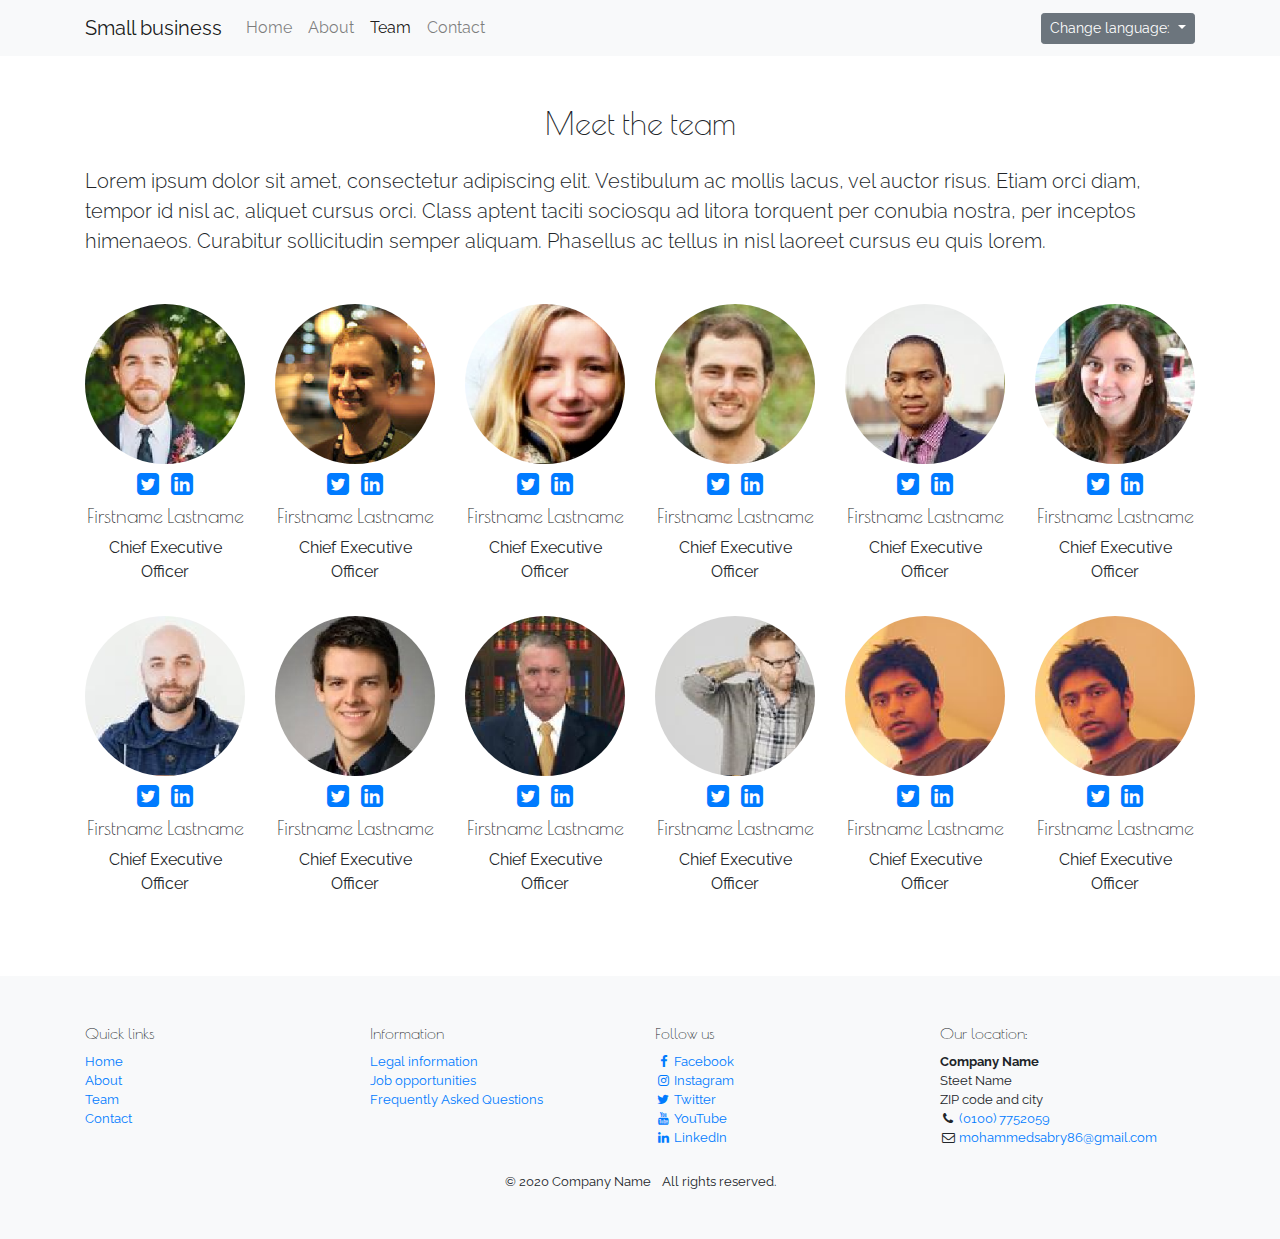
<file: BootStrap/team.html>
<!DOCTYPE html>
<html class="no-js" lang="">
  <head>
    <meta charset="utf-8" />
    <meta http-equiv="X-UA-Compatible" content="IE=edge" />
    <meta name="description" content="" />
    <meta name="viewport" content="width=device-width, initial-scale=1" />

    <link rel="stylesheet" href="css/bootstrap.min.css" />
    <link rel="stylesheet" href="css/font-awesome.min.css" />
    <link
      href="https://fonts.googleapis.com/css?family=Poiret+One|Raleway"
      rel="stylesheet"
    />

    <link rel="stylesheet" href="css/style.css" />

    <title>Team - Small company</title>
  </head>
  <body>
    <nav class="navbar navbar-expand-lg navbar-light bg-light">
      <div class="container">
        <a href="index.html" class="navbar-brand">Small business</a>
        <button
          class="navbar-toggler"
          type="button"
          data-toggle="collapse"
          data-target="#navbarCollapse"
          aria-controls="navbarCollapse"
          aria-expanded="false"
          aria-label="Toggle navigation"
        >
          <span class="navbar-toggler-icon"></span>
        </button>
        <div class="collapse navbar-collapse" id="navbarCollapse">
          <ul class="navbar-nav mr-auto">
            <li class="nav-item">
              <a href="index.html" class="nav-link"
                >Home <span class="sr-only">(current)</span></a
              >
            </li>

            <li class="nav-item">
              <a href="about.html" class="nav-link">About</a>
            </li>
            <li class="nav-item active">
              <a href="team.html" class="nav-link">Team</a>
            </li>
            <li class="nav-item">
              <a href="contact.html" class="nav-link">Contact</a>
            </li>
          </ul>
          <div class="dropdown">
            <button
              type="button"
              class="btn btn-secondary btn-sm dropdown-toggle"
              id="dropdownLanguage"
              data-toggle="dropdown"
              aria-haspopup="true"
              aria-expanded="false"
            >
              Change language:
            </button>
            <div class="dropdown-menu" aria-labelledby="dropdownLanguage">
              <a href="https://companyname.com/language" class="dropdown-item"
                >Language</a
              >
              <a href="https://companyname.com/language" class="dropdown-item"
                >Language</a
              >
              <a href="https://companyname.com/language" class="dropdown-item"
                >Language</a
              >
            </div>
          </div>
        </div>
      </div>
    </nav>
    <div class="container my-3 my-sm-5">
      <h2 class="text-center mb-sm-4">Meet the team</h2>
      <p class="lead mb-5">
        Lorem ipsum dolor sit amet, consectetur adipiscing elit. Vestibulum ac
        mollis lacus, vel auctor risus. Etiam orci diam, tempor id nisl ac,
        aliquet cursus orci. Class aptent taciti sociosqu ad litora torquent per
        conubia nostra, per inceptos himenaeos. Curabitur sollicitudin semper
        aliquam. Phasellus ac tellus in nisl laoreet cursus eu quis lorem.
      </p>
      <div class="row">
        <div
          class="col-12 col-sm-6 col-md-4 col-lg-3 col-xl-2 text-center mb-3"
        >
          <img
            src="img/200x2001.png"
            class="img-fluid rounded-circle mb-2"
            alt="Figure image"
          />
          <ul class="list-inline mb-1">
            <li class="list-inline-item small">
              <a href="#"
                ><i class="fa fa-2x fa-twitter-square" aria-hidden="true"></i
                ><span class="sr-only">Twitter</span></a
              >
            </li>
            <li class="list-inline-item small">
              <a href="#"
                ><i class="fa fa-2x fa-linkedin-square" aria-hidden="true"></i
                ><span class="sr-only">LinkedIn</span></a
              >
            </li>
          </ul>
          <h5>Firstname Lastname</h5>
          <p>Chief Executive Officer</p>
        </div>
        <div
          class="col-12 col-sm-6 col-md-4 col-lg-3 col-xl-2 text-center mb-3"
        >
          <img
            src="img/200x2002.png"
            class="img-fluid rounded-circle mb-2"
            alt="Figure image"
          />
          <ul class="list-inline mb-1">
            <li class="list-inline-item small">
              <a href="#"
                ><i class="fa fa-2x fa-twitter-square" aria-hidden="true"></i
                ><span class="sr-only">Twitter</span></a
              >
            </li>
            <li class="list-inline-item small">
              <a href="#"
                ><i class="fa fa-2x fa-linkedin-square" aria-hidden="true"></i
                ><span class="sr-only">LinkedIn</span></a
              >
            </li>
          </ul>
          <h5>Firstname Lastname</h5>
          <p>Chief Executive Officer</p>
        </div>
        <div
          class="col-12 col-sm-6 col-md-4 col-lg-3 col-xl-2 text-center mb-3"
        >
          <img
            src="img/200x2003.png"
            class="img-fluid rounded-circle mb-2"
            alt="Figure image"
          />
          <ul class="list-inline mb-1">
            <li class="list-inline-item small">
              <a href="#"
                ><i class="fa fa-2x fa-twitter-square" aria-hidden="true"></i
                ><span class="sr-only">Twitter</span></a
              >
            </li>
            <li class="list-inline-item small">
              <a href="#"
                ><i class="fa fa-2x fa-linkedin-square" aria-hidden="true"></i
                ><span class="sr-only">LinkedIn</span></a
              >
            </li>
          </ul>
          <h5>Firstname Lastname</h5>
          <p>Chief Executive Officer</p>
        </div>
        <div
          class="col-12 col-sm-6 col-md-4 col-lg-3 col-xl-2 text-center mb-3"
        >
          <img
            src="img/200x2004.png"
            class="img-fluid rounded-circle mb-2"
            alt="Figure image"
          />
          <ul class="list-inline mb-1">
            <li class="list-inline-item small">
              <a href="#"
                ><i class="fa fa-2x fa-twitter-square" aria-hidden="true"></i
                ><span class="sr-only">Twitter</span></a
              >
            </li>
            <li class="list-inline-item small">
              <a href="#"
                ><i class="fa fa-2x fa-linkedin-square" aria-hidden="true"></i
                ><span class="sr-only">LinkedIn</span></a
              >
            </li>
          </ul>
          <h5>Firstname Lastname</h5>
          <p>Chief Executive Officer</p>
        </div>
        <div
          class="col-12 col-sm-6 col-md-4 col-lg-3 col-xl-2 text-center mb-3"
        >
          <img
            src="img/200x2005.png"
            class="img-fluid rounded-circle mb-2"
            alt="Figure image"
          />
          <ul class="list-inline mb-1">
            <li class="list-inline-item small">
              <a href="#"
                ><i class="fa fa-2x fa-twitter-square" aria-hidden="true"></i
                ><span class="sr-only">Twitter</span></a
              >
            </li>
            <li class="list-inline-item small">
              <a href="#"
                ><i class="fa fa-2x fa-linkedin-square" aria-hidden="true"></i
                ><span class="sr-only">LinkedIn</span></a
              >
            </li>
          </ul>
          <h5>Firstname Lastname</h5>
          <p>Chief Executive Officer</p>
        </div>
        <div
          class="col-12 col-sm-6 col-md-4 col-lg-3 col-xl-2 text-center mb-3"
        >
          <img
            src="img/200x2006.png"
            class="img-fluid rounded-circle mb-2"
            alt="Figure image"
          />
          <ul class="list-inline mb-1">
            <li class="list-inline-item small">
              <a href="#"
                ><i class="fa fa-2x fa-twitter-square" aria-hidden="true"></i
                ><span class="sr-only">Twitter</span></a
              >
            </li>
            <li class="list-inline-item small">
              <a href="#"
                ><i class="fa fa-2x fa-linkedin-square" aria-hidden="true"></i
                ><span class="sr-only">LinkedIn</span></a
              >
            </li>
          </ul>
          <h5>Firstname Lastname</h5>
          <p>Chief Executive Officer</p>
        </div>
        <div
          class="col-12 col-sm-6 col-md-4 col-lg-3 col-xl-2 text-center mb-3"
        >
          <img
            src="img/200x2007.png"
            class="img-fluid rounded-circle mb-2"
            alt="Figure image"
          />
          <ul class="list-inline mb-1">
            <li class="list-inline-item small">
              <a href="#"
                ><i class="fa fa-2x fa-twitter-square" aria-hidden="true"></i
                ><span class="sr-only">Twitter</span></a
              >
            </li>
            <li class="list-inline-item small">
              <a href="#"
                ><i class="fa fa-2x fa-linkedin-square" aria-hidden="true"></i
                ><span class="sr-only">LinkedIn</span></a
              >
            </li>
          </ul>
          <h5>Firstname Lastname</h5>
          <p>Chief Executive Officer</p>
        </div>
        <div
          class="col-12 col-sm-6 col-md-4 col-lg-3 col-xl-2 text-center mb-3"
        >
          <img
            src="img/200x2008.png"
            class="img-fluid rounded-circle mb-2"
            alt="Figure image"
          />
          <ul class="list-inline mb-1">
            <li class="list-inline-item small">
              <a href="#"
                ><i class="fa fa-2x fa-twitter-square" aria-hidden="true"></i
                ><span class="sr-only">Twitter</span></a
              >
            </li>
            <li class="list-inline-item small">
              <a href="#"
                ><i class="fa fa-2x fa-linkedin-square" aria-hidden="true"></i
                ><span class="sr-only">LinkedIn</span></a
              >
            </li>
          </ul>
          <h5>Firstname Lastname</h5>
          <p>Chief Executive Officer</p>
        </div>
        <div
          class="col-12 col-sm-6 col-md-4 col-lg-3 col-xl-2 text-center mb-3"
        >
          <img
            src="img/200x2009.png"
            class="img-fluid rounded-circle mb-2"
            alt="Figure image"
          />
          <ul class="list-inline mb-1">
            <li class="list-inline-item small">
              <a href="#"
                ><i class="fa fa-2x fa-twitter-square" aria-hidden="true"></i
                ><span class="sr-only">Twitter</span></a
              >
            </li>
            <li class="list-inline-item small">
              <a href="#"
                ><i class="fa fa-2x fa-linkedin-square" aria-hidden="true"></i
                ><span class="sr-only">LinkedIn</span></a
              >
            </li>
          </ul>
          <h5>Firstname Lastname</h5>
          <p>Chief Executive Officer</p>
        </div>
        <div
          class="col-12 col-sm-6 col-md-4 col-lg-3 col-xl-2 text-center mb-3"
        >
          <img
            src="img/200x20010.png"
            class="img-fluid rounded-circle mb-2"
            alt="Figure image"
          />
          <ul class="list-inline mb-1">
            <li class="list-inline-item small">
              <a href="#"
                ><i class="fa fa-2x fa-twitter-square" aria-hidden="true"></i
                ><span class="sr-only">Twitter</span></a
              >
            </li>
            <li class="list-inline-item small">
              <a href="#"
                ><i class="fa fa-2x fa-linkedin-square" aria-hidden="true"></i
                ><span class="sr-only">LinkedIn</span></a
              >
            </li>
          </ul>
          <h5>Firstname Lastname</h5>
          <p>Chief Executive Officer</p>
        </div>
        <div
          class="col-12 col-sm-6 col-md-4 col-lg-3 col-xl-2 text-center mb-3"
        >
          <img
            src="img/200x20011.png"
            class="img-fluid rounded-circle mb-2"
            alt="Figure image"
          />
          <ul class="list-inline mb-1">
            <li class="list-inline-item small">
              <a href="#"
                ><i class="fa fa-2x fa-twitter-square" aria-hidden="true"></i
                ><span class="sr-only">Twitter</span></a
              >
            </li>
            <li class="list-inline-item small">
              <a href="#"
                ><i class="fa fa-2x fa-linkedin-square" aria-hidden="true"></i
                ><span class="sr-only">LinkedIn</span></a
              >
            </li>
          </ul>
          <h5>Firstname Lastname</h5>
          <p>Chief Executive Officer</p>
        </div>
        <div
          class="col-12 col-sm-6 col-md-4 col-lg-3 col-xl-2 text-center mb-3"
        >
          <img
            src="img/200x20012.png"
            class="img-fluid rounded-circle mb-2"
            alt="Figure image"
          />
          <ul class="list-inline mb-1">
            <li class="list-inline-item small">
              <a href="#"
                ><i class="fa fa-2x fa-twitter-square" aria-hidden="true"></i
                ><span class="sr-only">Twitter</span></a
              >
            </li>
            <li class="list-inline-item small">
              <a href="#"
                ><i class="fa fa-2x fa-linkedin-square" aria-hidden="true"></i
                ><span class="sr-only">LinkedIn</span></a
              >
            </li>
          </ul>
          <h5>Firstname Lastname</h5>
          <p>Chief Executive Officer</p>
        </div>
      </div>
    </div>
    <footer class="small bg-light">
      <div class="container py-3 py-sm-5">
        <div class="row">
          <div class="col-12 col-sm-6 col-md-3">
            <h6>Quick links</h6>
            <ul class="list-unstyled">
              <li><a href="index.html">Home</a></li>
              <li><a href="about.html">About</a></li>
              <li><a href="team.html">Team</a></li>
              <li><a href="contact.html">Contact</a></li>
            </ul>
          </div>
          <div class="col-12 col-sm-6 col-md-3">
            <h6>Information</h6>
            <ul class="list-unstyled">
              <li><a href="#0">Legal information</a></li>
              <li><a href="#0">Job opportunities</a></li>
              <li><a href="#0">Frequently Asked Questions</a></li>
            </ul>
          </div>
          <div class="col-12 col-sm-6 col-md-3">
            <h6>Follow us</h6>
            <ul class="list-unstyled">
              <li>
                <a href="#0"
                  ><i class="fa fa-fw fa-facebook" aria-hidden="true"></i>
                  Facebook</a
                >
              </li>
              <li>
                <a href="#0"
                  ><i class="fa fa-fw fa-instagram" aria-hidden="true"></i>
                  Instagram</a
                >
              </li>
              <li>
                <a href="#0"
                  ><i class="fa fa-fw fa-twitter" aria-hidden="true"></i>
                  Twitter</a
                >
              </li>
              <li>
                <a href="#0"
                  ><i class="fa fa-fw fa-youtube" aria-hidden="true"></i>
                  YouTube</a
                >
              </li>
              <li>
                <a href="#0"
                  ><i class="fa fa-fw fa-linkedin" aria-hidden="true"></i>
                  LinkedIn</a
                >
              </li>
            </ul>
          </div>
          <div class="col-12 col-sm-6 col-md-3">
            <h6>Our location:</h6>
            <address>
              <strong>Company Name</strong><br />
              Steet Name<br />
              ZIP code and city<br />
              <i class="fa fa-fw fa-phone" aria-hidden="true"></i>
              <a href="tel:01007752059">(0100) 7752059</a><br />
              <i class="fa fa-fw fa-envelope-o" aria-hidden="true"></i>
              <a href="mailto:mohammedsabry86@gmail.com"
                >mohammedsabry86@gmail.com</a
              >
            </address>
          </div>
        </div>
        <ul class="list-inline mt-2 mb-0 text-center">
          <li class="list-inline-item">&copy; 2020 Company Name</li>
          <li class="list-inline-item">All rights reserved.</li>
        </ul>
      </div>
    </footer>

    <!-- jQuery first, then Bootstrap JS -->
    <script src="js/jquery.min.js"></script>
    <script src="js/bootstrap.bundle.min.js"></script>
  </body>
</html>
</file>
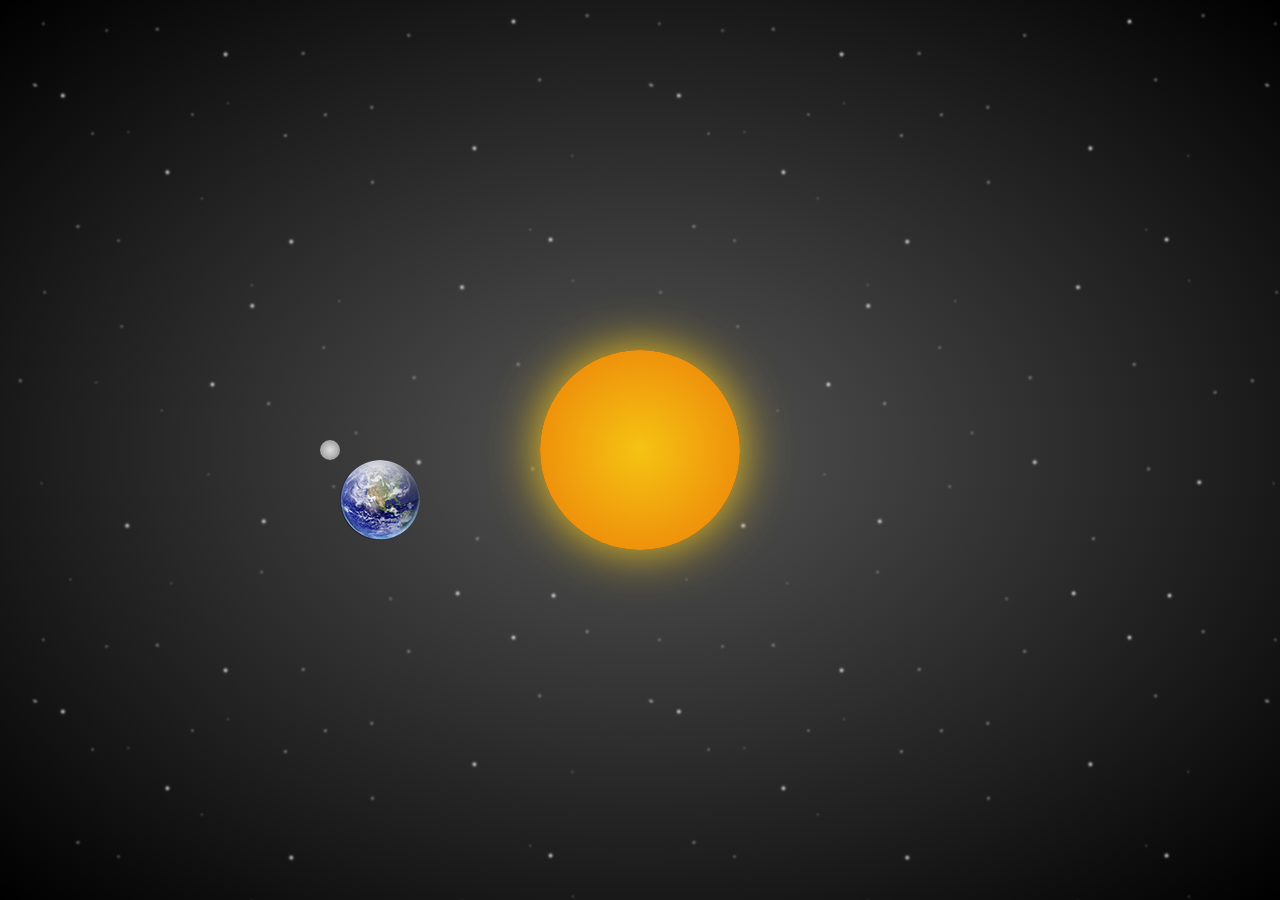
<file: CSS3/orbit-final.html>
<html>

    <head>
        <title>Orbit Animation</title>
        
        <!-- Normalize.css -->
        <link rel="stylesheet" type="text/css" href="normalize.css">
        
        <!-- Custom Styles -->
        <link rel="stylesheet" type="text/css" href="style.css">
        
        <!--[if IE]>
        <script src="http://html5shim.googlecode.com/svn/trunk/html5.js"></script>
        <![endif]-->
    </head>
    
    <body id="universe">
        <div id="stars"></div>
        <div id="sun"></div>
        <div id="earthOrbit">
            <img src="images/earth.png" alt="Earth" id="earth">
            <div id="moonOrbit">
                <div id="moon"></div>
            </div>
        </div>
    </body>
    
</html>
</file>
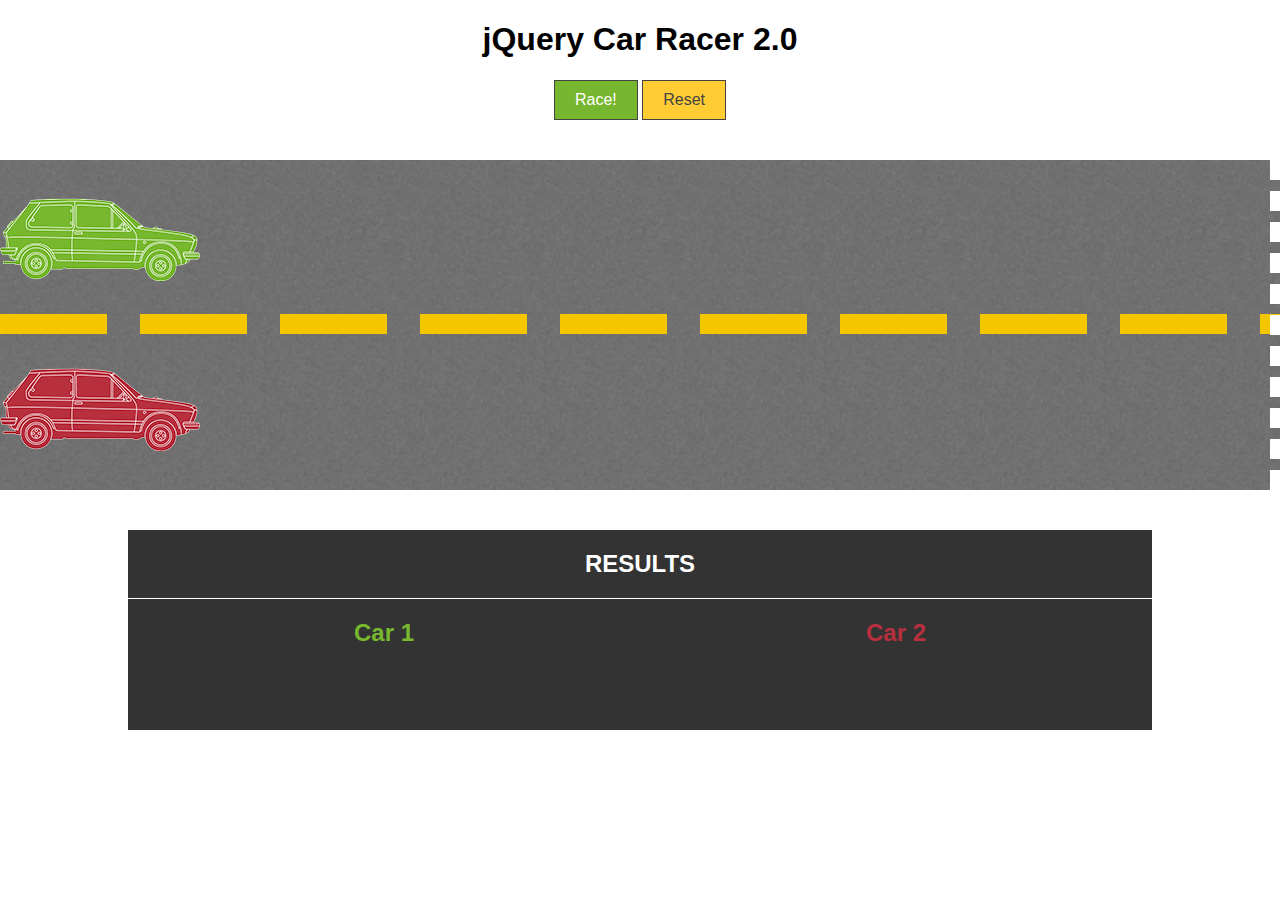
<file: JQuery/car.html>
<!doctype html>
<html>

    <head>
        <title>jQuery Car Racr 2.0</title>
        
        <link rel="stylesheet" href="css/normalize.css">
        <link rel="stylesheet" href="css/styles.css">
        
    </head>
    
    <body id="race">
        <h1>jQuery Car Racer 2.0</h1>
        
        <input type="button" value="Race!" id="go">
        <input type="button" value="Reset" id="reset">
        
        <div id="racetrack">
            <img src="img/car1.png" alt="Green car" id="car1" class="car">
            <img src="img/car2.png" alt="Red car" id="car2" class="car">
        </div>
        
        <div id="raceInfoContainer" class="clearfix">
            <h2>Results</h2>
            <div id="raceInfo1" class="raceInfo">Car 1<span></span></div>
            <div id="raceInfo2" class="raceInfo">Car 2<span></span></div>
        </div>
        
        <!-- Load the CDN first -->
        <script src="//code.jquery.com/jquery-2.1.4.min.js"></script>
        
        <!-- If CDN fails to load, serve up the local version -->
        <script>window.jQuery || document.write('<script src="js/jquery-2.1.4.js"><\/script>');</script>
        
        <script src="js/script.js"></script>
    </body>
    
</html>
</file>
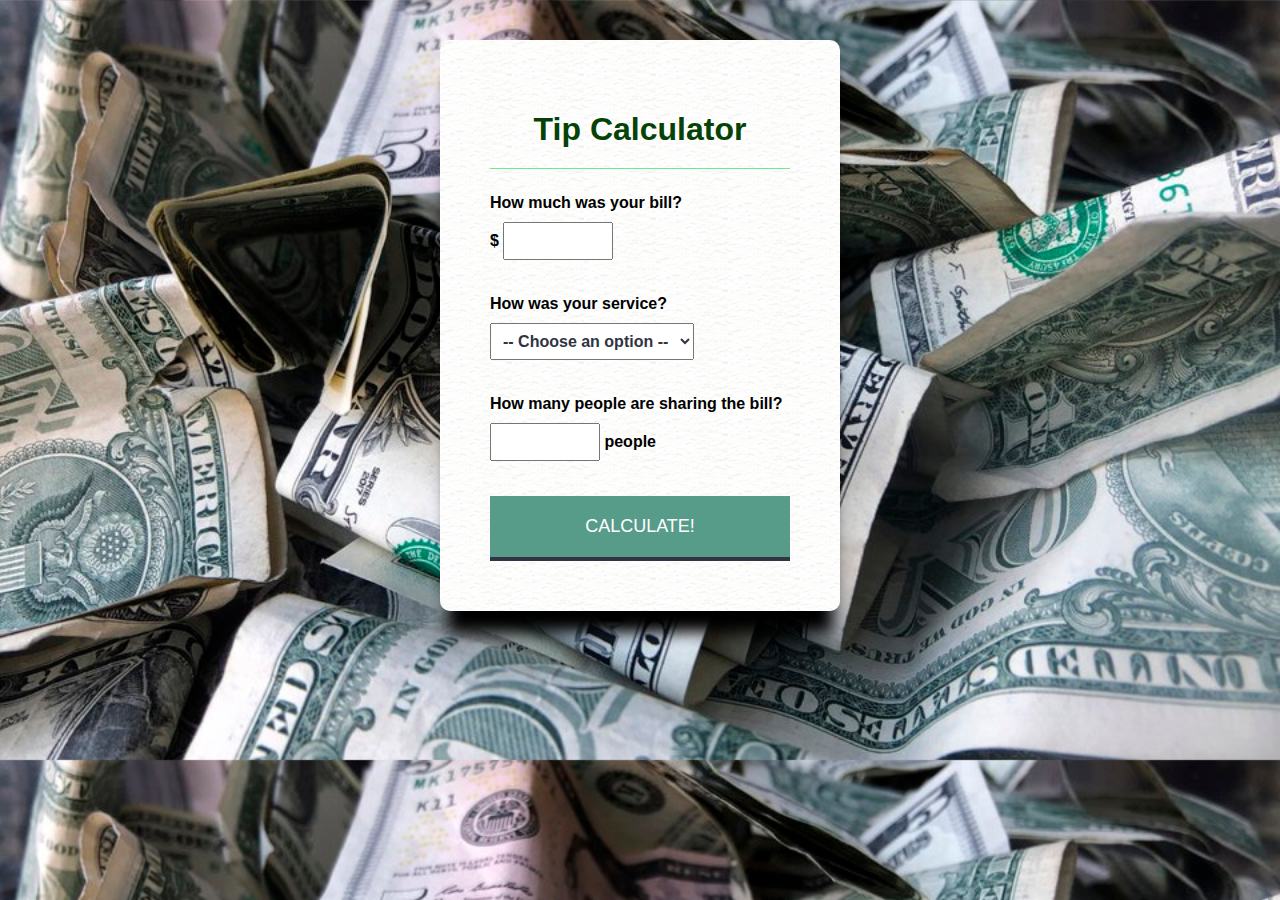
<file: JavaScript/TipCalculator/tipcalculator.html>
<!doctype html>
<html>

    <head>
        <title>Tip Calculator</title>
        
        <!-- Normalize.css -->
        <link rel="stylesheet" type="text/css" href="normalize.css">
        
        <!-- Custom Styles -->
        <link rel="stylesheet" type="text/css" href="styles.css">
    </head>
    
    <body>
        
        <div id="container">
            <h1>Tip Calculator</h1>
            
            <div id="calculator">
                
                <form>
                    <label>
                        How much was your bill?<br>
                        $ <input type="text" id="billAmount">
                    </label>
                    <label>
                        How was your service?<br>
                        <select id="serviceQuality">
                            <option disabled selected value="0">-- Choose an option --</option>
                            <option value="0.3">30% - Outstanding</option>
                            <option value="0.2">20% - Good</option>
                            <option value="0.15">15% - It was okay</option>
                            <option value="0.1">10% - Bad</option>
                            <option value="0.05">5% - Terrible</option>
                        </select>
                    </label>
                    <label>
                        How many people are sharing the bill?<br>
                        <input type="text" id="totalPeople"> people
                    </label>
                    <button type="button" id="calculate">Calculate!</button>
                </form>
                
            </div><!-- calculator end-->
            
            <div id="totalTip">
                <sup>$</sup><span id="tip">0.00</span>
                <small id="each">each</small>
            </div><!-- totalTip end-->
        </div><!-- container end-->
        
        <script type="text/javascript" src="script.js"></script>
    </body>
    
</html>
</file>
<file: BootStrap/css/style.css>
body {
  font-family: "Raleway", sans-serif;
}
h1,
h2,
h3,
h4,
h5,
h6 {
  font-family: "Poiret One", cursive;
}
</file>
<file: JavaScript/budgety/style.css>
/**********************************************
*** GENERAL
**********************************************/

* {
    margin: 0;
    padding: 0;
    box-sizing: border-box;
}

.clearfix::after {
    content: "";
    display: table;
    clear: both;
}

body {
    color: #555;
    font-family: Open Sans;
    font-size: 16px;
    position: relative;
    height: 100vh;
    font-weight: 400;
}

.right { float: right; }
.red { color: #FF5049 !important; }
.red-focus:focus { border: 1px solid #FF5049 !important; }

/**********************************************
*** TOP PART
**********************************************/

.top {
    height: 40vh;
    background-image: linear-gradient(rgba(0, 0, 0, 0.35), rgba(0, 0, 0, 0.35)), url(back.png);
    background-size: cover;
    background-position: center;
    position: relative;
}

.budget {
    position: absolute;
    width: 350px;
    top: 50%;
    left: 50%;
    transform: translate(-50%, -50%);
    color: #fff;
}

.budget__title {
    font-size: 18px;
    text-align: center;
    margin-bottom: 10px;
    font-weight: 300;
}

.budget__value {
    font-weight: 300;
    font-size: 46px;
    text-align: center;
    margin-bottom: 25px;
    letter-spacing: 2px;
}

.budget__income,
.budget__expenses {
    padding: 12px;
    text-transform: uppercase;
}

.budget__income {
    margin-bottom: 10px;
    background-color: #28B9B5;
}

.budget__expenses {
    background-color: #FF5049;
}

.budget__income--text,
.budget__expenses--text {
    float: left;
    font-size: 13px;
    color: #444;
    margin-top: 2px;
}

.budget__income--value,
.budget__expenses--value {
    letter-spacing: 1px;
    float: left;
}

.budget__income--percentage,
.budget__expenses--percentage {
    float: left;
    width: 34px;
    font-size: 11px;
    padding: 3px 0;
    margin-left: 10px;
}

.budget__expenses--percentage {
    background-color: rgba(255, 255, 255, 0.2);
    text-align: center;
    border-radius: 3px;
}


/**********************************************
*** BOTTOM PART
**********************************************/

/***** FORM *****/
.add {
    padding: 14px;
    border-bottom: 1px solid #e7e7e7;
    background-color: #f7f7f7;
}

.add__container {
    margin: 0 auto;
    text-align: center;
}

.add__type {
    width: 55px;
    border: 1px solid #e7e7e7;
    height: 44px;
    font-size: 18px;
    color: inherit;
    background-color: #fff;
    margin-right: 10px;
    font-weight: 300;
    transition: border 0.3s;
}

.add__description,
.add__value {
    border: 1px solid #e7e7e7;
    background-color: #fff;
    color: inherit;
    font-family: inherit;
    font-size: 14px;
    padding: 12px 15px;
    margin-right: 10px;
    border-radius: 5px;
    transition: border 0.3s;
}

.add__description { width: 400px;}
.add__value { width: 100px;}

.add__btn {
    font-size: 35px;
    background: none;
    border: none;
    color: #28B9B5;
    cursor: pointer;
    display: inline-block;
    vertical-align: middle;
    line-height: 1.1;
    margin-left: 10px;
}

.add__btn:active { transform: translateY(2px); }

.add__type:focus,
.add__description:focus,
.add__value:focus {
    outline: none;
    border: 1px solid #28B9B5;
}

.add__btn:focus { outline: none; }

/***** LISTS *****/
.container {
    width: 1000px;
    margin: 60px auto;
}

.income {
    float: left;
    width: 475px;
    margin-right: 50px;
}

.expenses {
    float: left;
    width: 475px;
}

h2 {
    text-transform: uppercase;
    font-size: 18px;
    font-weight: 400;
    margin-bottom: 15px;
}

.icome__title { color: #28B9B5; }
.expenses__title { color: #FF5049; }

.item {
    padding: 13px;
    border-bottom: 1px solid #e7e7e7;
}

.item:first-child { border-top: 1px solid #e7e7e7; }
.item:nth-child(even) { background-color: #f7f7f7; }

.item__description {
    float: left;
}

.item__value {
    float: left;
    transition: transform 0.3s;
}

.item__percentage {
    float: left;
    margin-left: 20px;
    transition: transform 0.3s;
    font-size: 11px;
    background-color: #FFDAD9;
    padding: 3px;
    border-radius: 3px;
    width: 32px;
    text-align: center;
}

.income .item__value,
.income .item__delete--btn {
    color: #28B9B5;
}

.expenses .item__value,
.expenses .item__percentage,
.expenses .item__delete--btn {
    color: #FF5049;
}


.item__delete {
    float: left;
}

.item__delete--btn {
    font-size: 22px;
    background: none;
    border: none;
    cursor: pointer;
    display: inline-block;
    vertical-align: middle;
    line-height: 1;
    display: none;
}

.item__delete--btn:focus { outline: none; }
.item__delete--btn:active { transform: translateY(2px); }

.item:hover .item__delete--btn { display: block; }
.item:hover .item__value { transform: translateX(-20px); }
.item:hover .item__percentage { transform: translateX(-20px); }


.unpaid {
    background-color: #FFDAD9 !important;
    cursor: pointer;
    color: #FF5049;

}

.unpaid .item__percentage { box-shadow: 0 2px 6px 0 rgba(0, 0, 0, 0.1); }
.unpaid:hover .item__description { font-weight: 900; }
</file>
<file: JavaScript/exchange-rate/style.css>
body {
  background-color: rgba(0, 0, 0, 0.1);
  background-image: url(../exchange-rate/img/exchangeMoney.jpg);
  background-position: center;
  background-repeat: no-repeat;
  font-family: Arial, Helvetica, sans-serif;
  display: flex;
  flex-direction: column;
  align-items: center;
  justify-content: center;
  height: 100vh;
  margin: 0;
  padding: 20px;
  box-sizing: border-box;
}
h1 {
  color: white;
}
p {
  text-align: center;
  color: white;
}

.btn {
  color: rgb(185, 185, 33);
  background: black;
  cursor: pointer;
  border-radius: 5px;
  font-size: 12px;
  padding: 5px 12px;
}

.money-img {
  width: 150px;
}

.currency {
  padding: 40px 0;
  display: flex;
  align-items: center;
  justify-content: space-between;
  color: white;
}

.currency select {
  color: white;
  padding: 10px 20px 10px 10px;
  -moz-appearance: none;
  -webkit-appearance: none;
  appearance: none;
  border: 1px solid #dedede;
  font-size: 16px;
  background: transparent;
  background-image: url("data:image/svg+xml;charset=US-ASCII,%3Csvg%20xmlns%3D%22http%3A%2F%2Fwww.w3.org%2F2000%2Fsvg%22%20width%3D%22292.4%22%20height%3D%22292.4%22%3E%3Cpath%20fill%3D%22%20000002%22%20d%3D%22M287%2069.4a17.6%2017.6%200%200%200-13-5.4H18.4c-5%200-9.3%201.8-12.9%205.4A17.6%2017.6%200%200%200%200%2082.2c0%205%201.8%209.3%205.4%2012.9l128%20127.9c3.6%203.6%207.8%205.4%2012.8%205.4s9.2-1.8%2012.8-5.4L287%2095c3.5-3.5%205.4-7.8%205.4-12.8%200-5-1.9-9.2-5.5-12.8z%22%2F%3E%3C%2Fsvg%3E");
  background-position: right 10px top 50%, 0, 0;
  background-size: 12px auto, 100%;
  background-repeat: no-repeat;
}
option {
  color: black;
}
.currency input {
  border: 0;
  background: transparent;
  font-size: 30px;
  color: white;
  text-align: right;
}

.swap-rate-container {
  display: flex;
  align-items: center;
  justify-content: space-between;
}

.rate {
  color: white;
  font-size: 14px;
  padding: 0 10px;
}

select:focus,
input:focus,
button:focus {
  outline: 0;
}

@media (max-width: 600px) {
  .currency input {
    width: 200px;
  }
}
</file>
<file: CSS3/style.css>
/* Orbit Animation */


/* STAR PULSE ANIMATION */
@-webkit-keyframes starPulse {
    from    { opacity: 1; }
    to      { opacity: 0.2; }
}

@-moz-keyframes starPulse {
    from    { opacity: 1; }
    to      { opacity: 0.2; }
}

@-o-keyframes starPulse {
    from    { opacity: 1; }
    to      { opacity: 0.2; }
}

@keyframes starPulse {
    from    { opacity: 1; }
    to      { opacity: 0.2; }
}

/* SOLAR FLARE ANIMATION */
@-webkit-keyframes sunFire {
    from {
        -webkit-box-shadow: 0 0 50px #f5c91a;
        -moz-box-shadow: 0 0 50px #f5c91a;
        box-shadow: 0 0 50px #f5c91a;
    }
    to {
        -webkit-box-shadow: 0 0 200px #f5c91a;
        -moz-box-shadow: 0 0 200px #f5c91a;
        box-shadow: 0 0 200px #f5c91a;
    }
}

@-moz-keyframes sunFire {
    from {
        -webkit-box-shadow: 0 0 50px #f5c91a;
        -moz-box-shadow: 0 0 50px #f5c91a;
        box-shadow: 0 0 50px #f5c91a;
    }
    to {
        -webkit-box-shadow: 0 0 200px #f5c91a;
        -moz-box-shadow: 0 0 200px #f5c91a;
        box-shadow: 0 0 200px #f5c91a;
    }
}

@-o-keyframes sunFire {
    from {
        -webkit-box-shadow: 0 0 50px #f5c91a;
        -moz-box-shadow: 0 0 50px #f5c91a;
        box-shadow: 0 0 50px #f5c91a;
    }
    to {
        -webkit-box-shadow: 0 0 200px #f5c91a;
        -moz-box-shadow: 0 0 200px #f5c91a;
        box-shadow: 0 0 200px #f5c91a;
    }
}

@keyframes sunFire {
    from {
        -webkit-box-shadow: 0 0 50px #f5c91a;
        -moz-box-shadow: 0 0 50px #f5c91a;
        box-shadow: 0 0 50px #f5c91a;
    }
    to {
        -webkit-box-shadow: 0 0 200px #f5c91a;
        -moz-box-shadow: 0 0 200px #f5c91a;
        box-shadow: 0 0 200px #f5c91a;
    }
}

/* ROTATE ANIMATION */
@-webkit-keyframes spin {
    from { transform: rotate(0); }
    to   { transform: rotate(360deg); }
}

@-moz-keyframes spin {
    from { transform: rotate(0); }
    to   { transform: rotate(360deg); }
}

@-o-keyframes spin {
    from { transform: rotate(0); }
    to   { transform: rotate(360deg); }
}

@keyframes spin {
    from { transform: rotate(0); }
    to   { transform: rotate(360deg); }
}


html, body {
    height: 100%;
    width: 100%;
}

#universe {
    background: black;
    background: -webkit-radial-gradient(#555, #000);
    background: -moz-radial-gradient(#555, #000);
    background: -o-radial-gradient(#555, #000);
    background: radial-gradient(#555, #000);
}

#stars {
    position: relative;
    z-index: 2;
    height: 100%;
    width: 100%;
    background: url('images/stars.png');
    
    -webkit-animation: starPulse 4s infinite alternate;
    -moz-animation: starPulse 4s infinite alternate;
    -o-animation: starPulse 4s infinite alternate;
    animation: starPulse 4s infinite alternate;
}

#sun {
    position: absolute;
    top: 50%;
    left: 50%;
    z-index: 4;
    margin-top: -100px;
    margin-left: -100px;
    height: 200px;
    width: 200px;
    
    -webkit-border-radius: 100%;
    -moz-border-radius: 100%;
    border-radius: 100%;
    
    background: orange;
    background: -webkit-radial-gradient(#f5c313, #ec7e08);
    background: -moz-radial-gradient(#f5c313, #ec7e08);
    background: -o-radial-gradient(#f5c313, #ec7e08);
    background: radial-gradient(#f5c313, #ec7e08);
    
    -webkit-box-shadow: 0 0 50px #f5c91a;
    -moz-box-shadow: 0 0 50px #f5c91a;
    box-shadow: 0 0 50px #f5c91a;
    
    -webkit-animation: sunFire 4s infinite alternate;
    -moz-animation: sunFire 4s infinite alternate;
    -o-animation: sunFire 4s infinite alternate;
    animation: sunFire 4s infinite alternate;
}

#earthOrbit {
    position: absolute;
    top: 50%;
    left: 50%;
    margin-top: -300px;
    margin-left: -300px;
    z-index: 4;
    height: 700px;
    width: 600px;
    
    -webkit-border-radius: 100%;
    -moz-border-radius: 100%;
    border-radius: 100%;
    
    -webkit-animation: spin 30s linear infinite;
    -moz-animation: spin 30s linear infinite;
    -o-animation: spin 30s linear infinite;
    animation: spin 30s linear infinite;
        
}

#earth {
    position: absolute;
    top: 50%;
    left: 0;
    
    margin-top: -40px;
    
    -webkit-animation: spin 3s linear infinite;
    -moz-animation: spin 3s linear infinite;
    -o-animation: spin 3s linear infinite;
    animation: spin 3s linear infinite;
}

#moonOrbit {
    height: 120px;
    width: 120px;
    position: absolute;
    z-index: 4;
    top: 50%;
    left: -20px;
    margin-top: -60px;
    
    -webkit-border-radius: 100%;
    -moz-border-radius: 100%;
    border-radius: 100%;
    
    -webkit-animation: spin 4s linear infinite reverse;
    -moz-animation: spin 4s linear infinite reverse;
    -o-animation: spin 4s linear infinite reverse;
    animation: spin 4s linear infinite reverse;
}

#moon {
    height: 20px;
    width: 20px;
    
    background: gray;
    background: -webkit-radial-gradient(#ddd, #888);
    background: -moz-radial-gradient(#ddd, #888);
    background: radial-gradient(#ddd, #888);
    
    -webkit-border-radius: 100%;
    -moz-border-radius: 100%;
    border-radius: 100%;
}
</file>
<file: JQuery/css/styles.css>
/* styles.css */

body {
    text-align: center;
}





button {
    background: #933;
    color: white;
    padding: 10px;
    border: solid 2px black;
    border-radius: 5px;
    font-size: 18px;
}






#racetrack {
    background: url('../img/road.jpg') center left repeat-x;
    height: 330px;
    border-right: dashed 10px white;
    box-sizing: border-box;
    margin: 40px 0;
}

.car {
    display: block;
    position: relative;
}

#car1 { top: 30px; }
#car2 { top: 100px; }

#raceInfoContainer {
    width: 80%;
    margin: 40px auto 0;
    background: #333;
    height: 200px;
}

#raceInfoContainer h2 {
    color: white;
    text-transform: uppercase;
    border-bottom: solid 1px white;
    padding: 20px 0;
}

.raceInfo {
    font-size: 24px;
    font-weight: bold;
    color: white;
    width: 50%;
    float: left;
}

.raceInfo span {
    display: block;
    font-weight: normal;
    font-size: 18px;
    color: white;
}

#raceInfo1 {
    color: #77b82f;
}

#raceInfo2 {
    color: #b82f3e;
}

input[type="button"] {
    background: #77b72f;
    color: white;
    padding: 10px 20px;
    border: solid 1px #444;
}

input#reset {
    background: #fc3;
    color: #444;
}

.clearfix:after {
    content:"";
    display: table;
    clear: both;
}
</file>
<file: JavaScript/TipCalculator/styles.css>
/* styles.css */

body {
    background: url('img/cutlery.jpg') ;
    background-size: cover;
   
}

#container {
    width: 400px;
    margin: 40px auto 0;
    padding: 50px;
    box-sizing: border-box;
    background: url('img/paper-pattern.jpg') ;
    box-shadow: 0 30px 15px -8px #000;
    -webkit-border-radius: 10px;
    -moz-border-radius: 10px;
    border-radius: 10px;
    text-align: center;
}

h1 {
    color:rgb(5, 66, 5);
    padding: 0 0 20px;
    border-bottom: solid 1px rgb(106, 235, 144);
}

form {
    text-align: left;
}

form label {
    display: block;
    margin: 25px 0;
    font-weight: bold;
    color:black;
}

form input,
form select {
    padding: 8px;
    margin: 10px 0;
    color:#313443;
}

form input[type="text"] {
    width: 90px;
}

button {
    background: #579c89;
    color: white;
    border: none;
    border-bottom: solid 4px #313443;
    text-transform: uppercase;
    font-size: 18px;
    padding: 20px 30px;
    width: 100%;
}

button:hover {
    background: #579c89;
    border-bottom-color: #313443;
}

button:active {
    position: relative;
    top: 2px;
    border-bottom: solid 0px #313443;
}

#totalTip {
    font-size: 50px;
    margin-top: 40px;
    color:green;
    display: none;

}

#totalTip:before {
    content: "Tip amount";
    font-size: 14px;
    font-weight: bold;
    display: block;
    text-transform: uppercase;
    color:rgb(34, 71, 34);
}

#totalTip sup {
    font-size: 24px;
    top: -18px;
    color:rgb(39, 56, 39);
}

#totalTip small {
    font-size: 14px;
    font-weight: bold;
    display: block;
    color:rgb(39, 56, 39);
}
</file>
